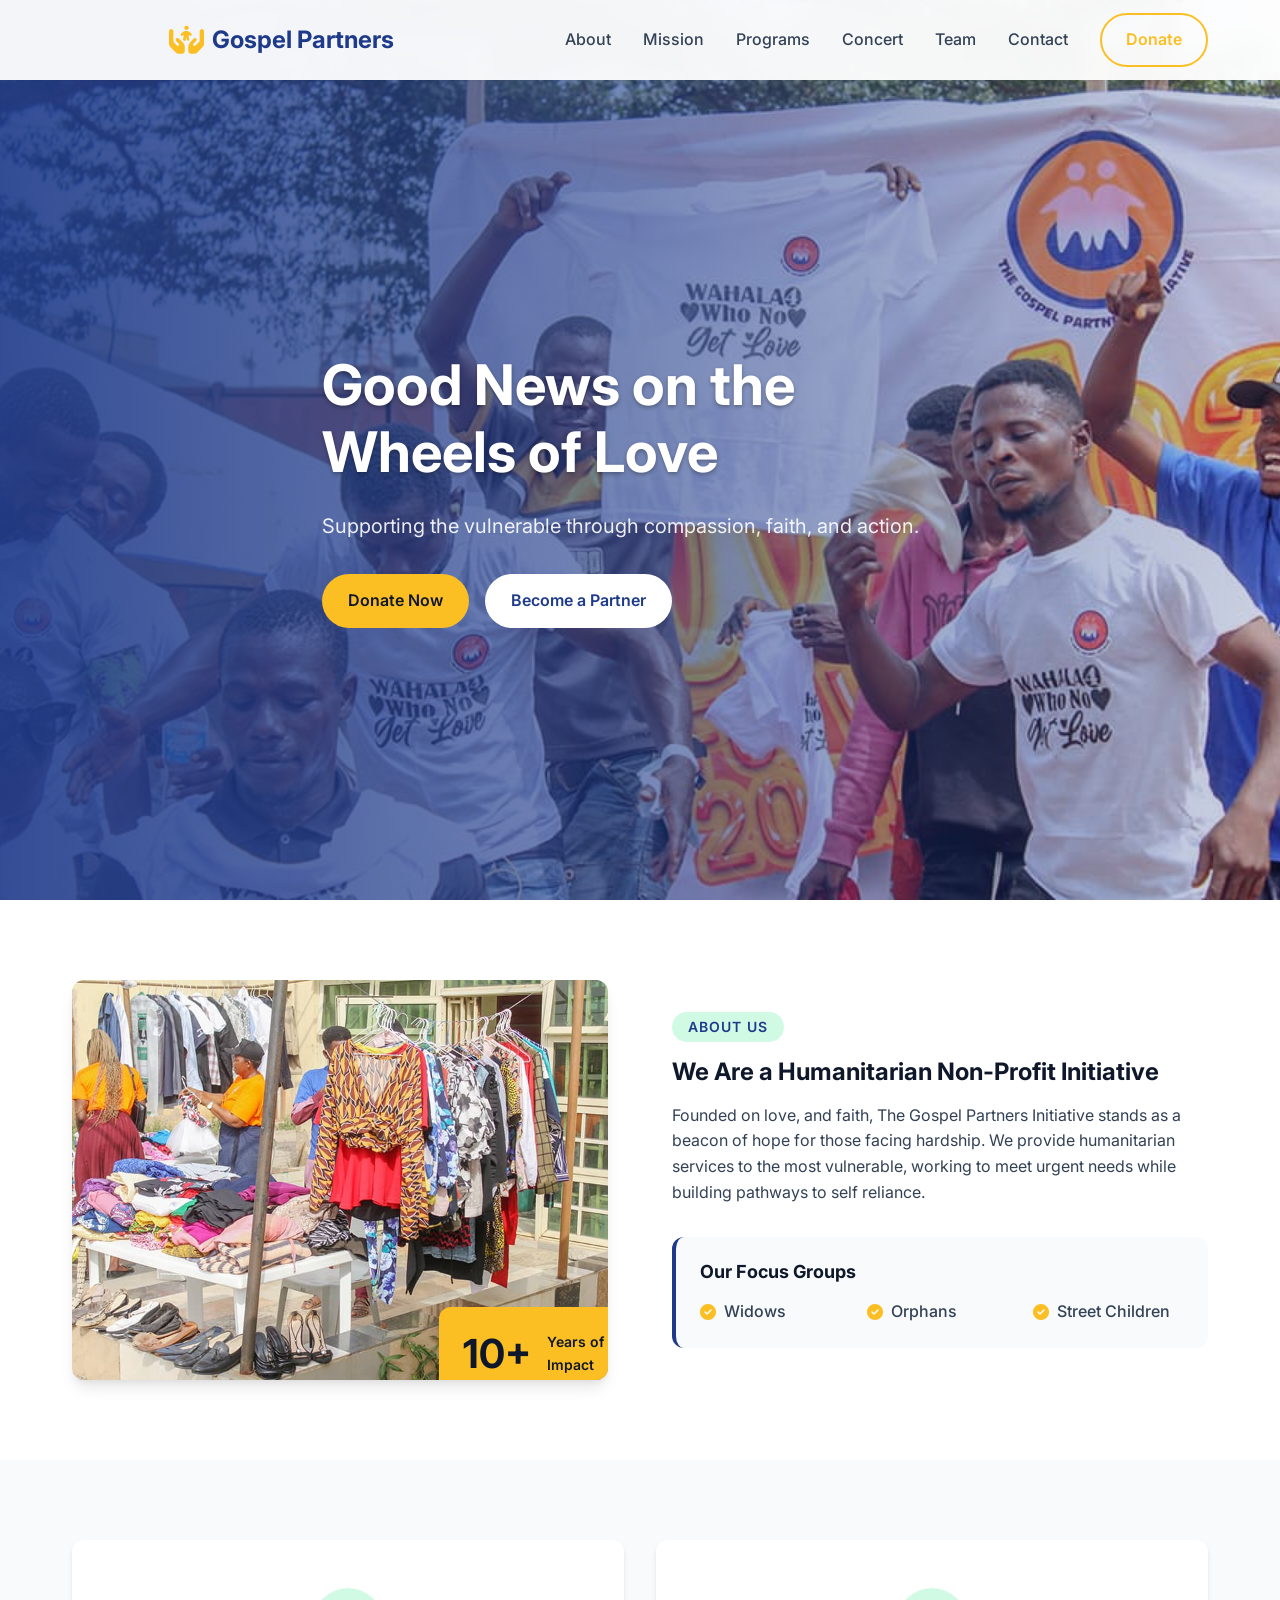
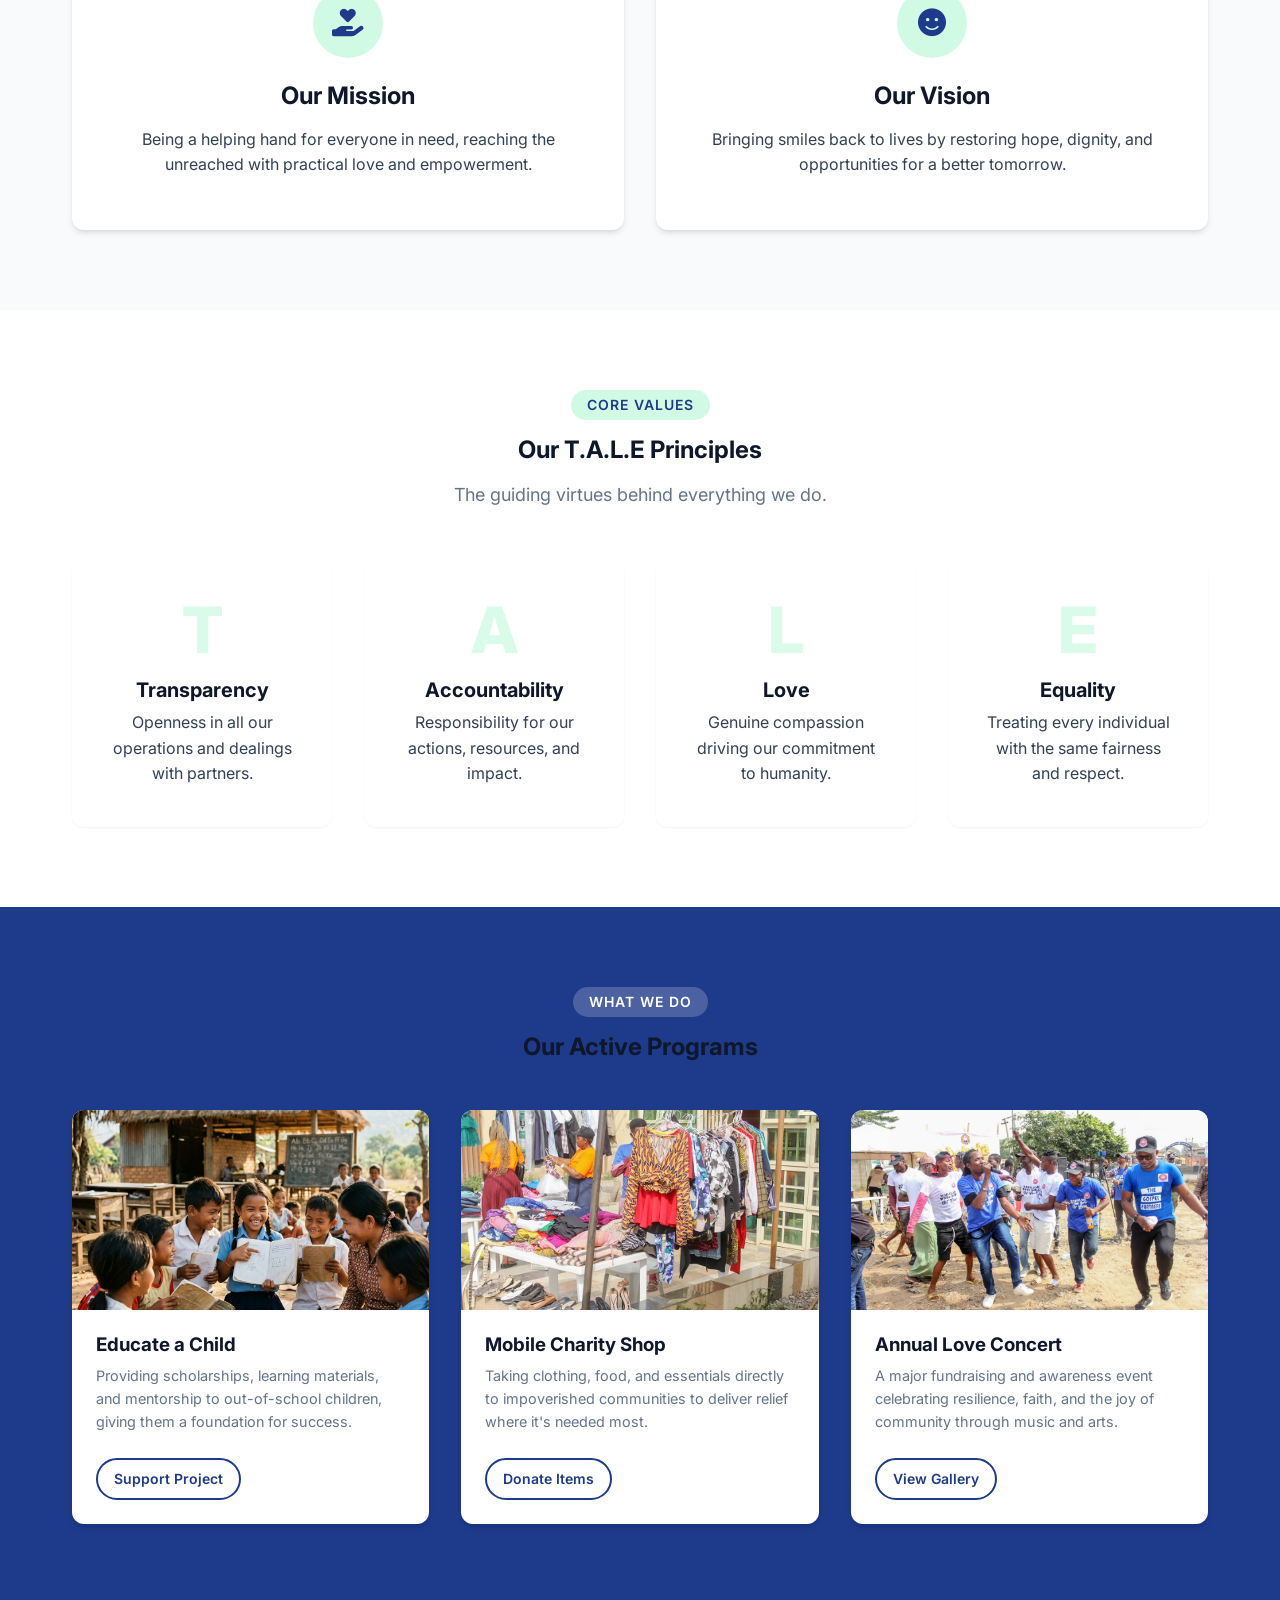
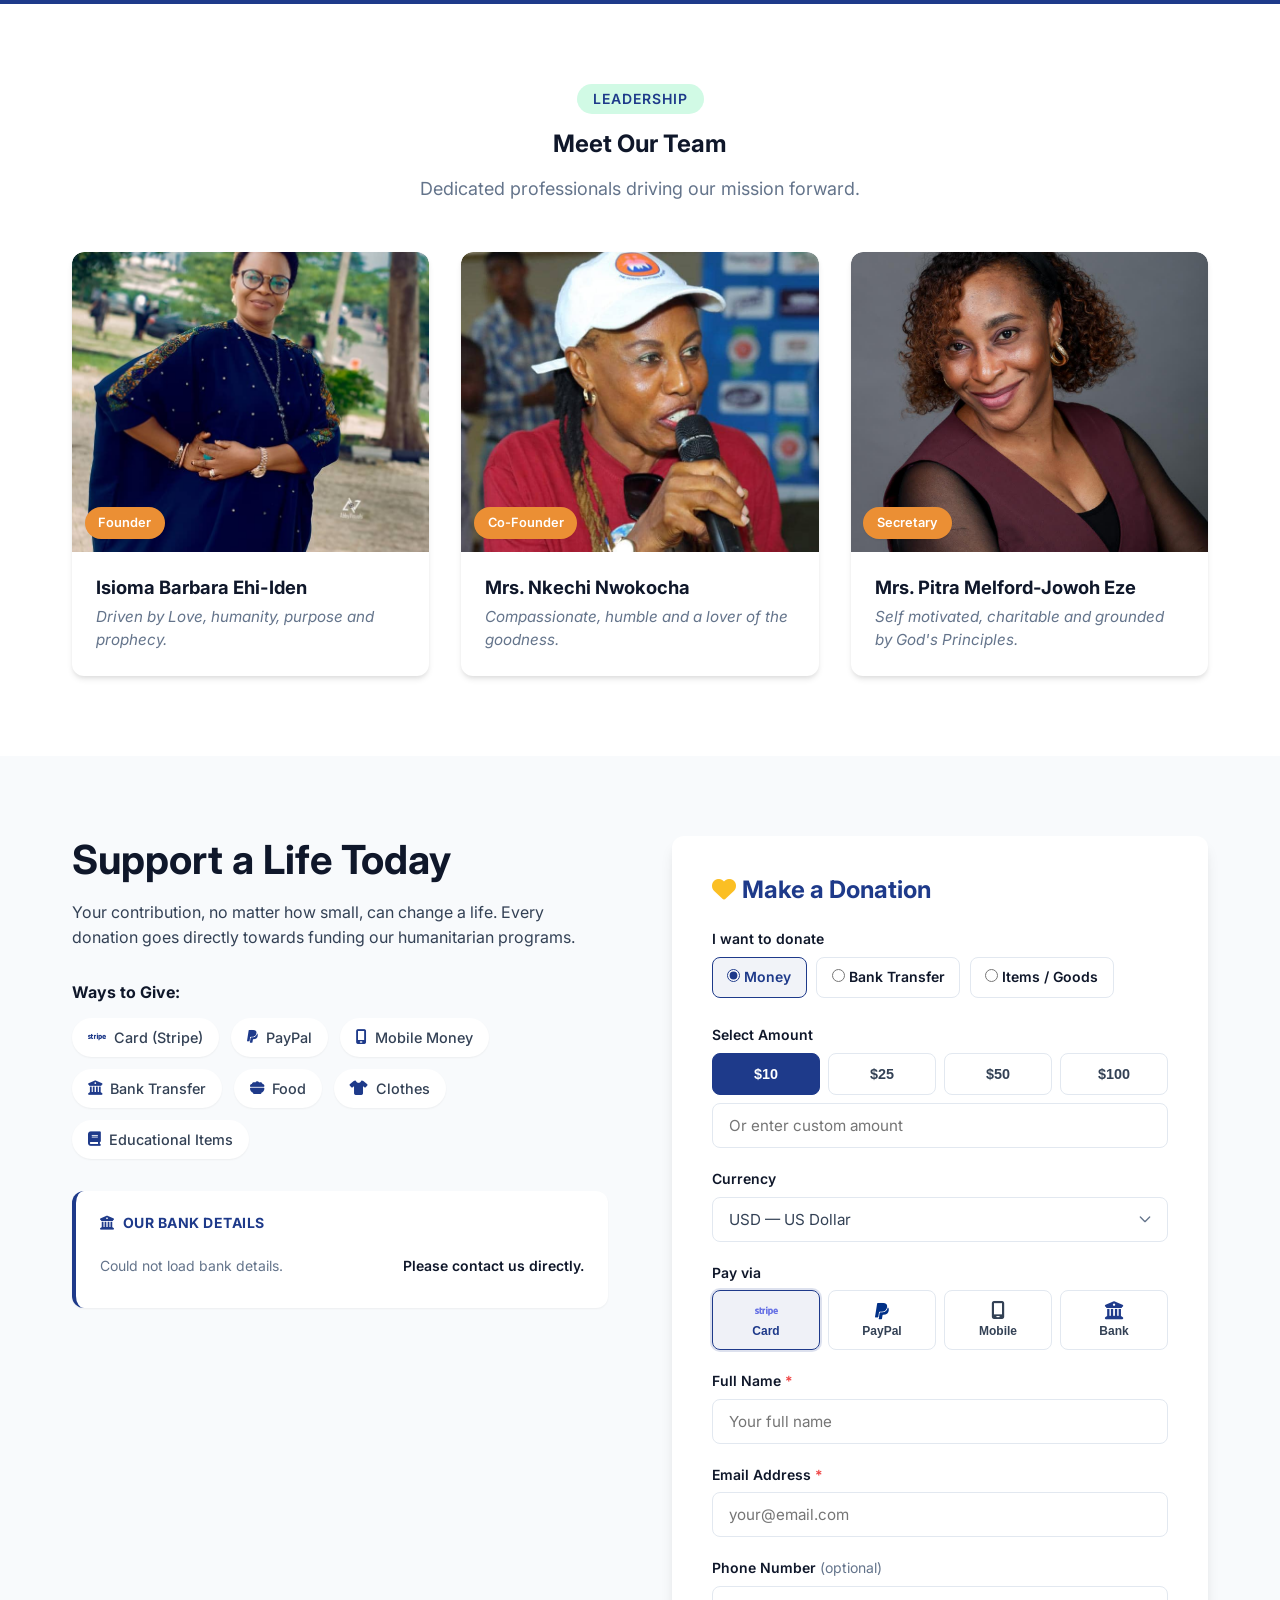
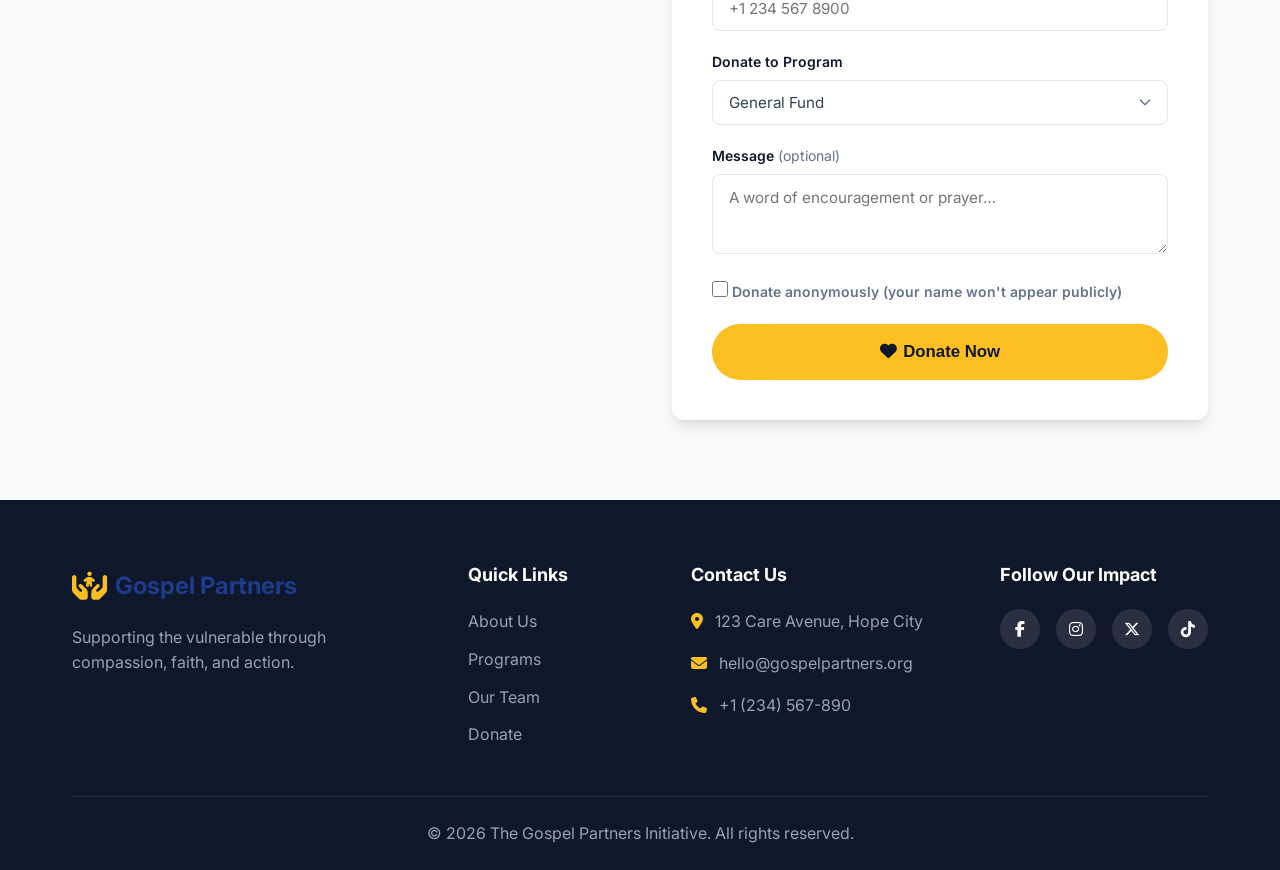
<file: client/index.html>
<!DOCTYPE html>
<html lang="en">

<head>
  <meta charset="UTF-8">
  <meta name="viewport" content="width=device-width, initial-scale=1.0">
  <title>The Gospel Partners Initiative</title>
  <meta name="description" content="Supporting the vulnerable through compassion, faith, and action.">
  <link rel="preconnect" href="https://fonts.googleapis.com">
  <link rel="preconnect" href="https://fonts.gstatic.com" crossorigin>
  <link href="https://fonts.googleapis.com/css2?family=Inter:wght@300;400;500;600;700&display=swap" rel="stylesheet">
  <link rel="stylesheet" href="https://cdnjs.cloudflare.com/ajax/libs/font-awesome/6.4.0/css/all.min.css">
  <link rel="stylesheet" href="style.css">
</head>

<body>

  <!-- ══════════════════════════════════════════
       NAVIGATION
  ══════════════════════════════════════════ -->
  <header class="navbar" id="navbar">
    <div class="container nav-container">
      <div class="image_nav">
        <img src="assets/images/logo_redefined.jpeg" alt="The Gospel Partners Initiative">
      </div>
      <a href="#" class="logo">
        <span class="logo-icon"><i class="fa-solid fa-hands-holding-child"></i></span>
        <span class="logo-text">Gospel Partners</span>
      </a>
      <nav class="nav-links" id="navLinks">
        <a href="#about">About</a>
        <a href="#mission">Mission</a>
        <a href="#programs">Programs</a>
        <a href="concert.html">Concert</a>
        <a href="#team">Team</a>
        <a href="#contact">Contact</a>
        <a href="#donate" class="btn btn-outline">Donate</a>
      </nav>
      <button class="menu-toggle" id="menuToggle" aria-label="Toggle menu">
        <i class="fa-solid fa-bars"></i>
      </button>
    </div>
  </header>

  <main>

    <!-- ══════════════════════════════════════════
         1. HERO
    ══════════════════════════════════════════ -->
    <section id="hero" class="hero">
      <div class="hero-bg">
        <img src="assets/images/background.jpeg" alt="Volunteers handing out supplies">
        <div class="hero-overlay"></div>
      </div>
      <div class="container hero-content animate-on-scroll">
        <h1>Good News on the <br>Wheels of Love</h1>
        <p>Supporting the vulnerable through compassion, faith, and action.</p>
        <div class="hero-buttons">
          <a href="#donate" class="btn btn-primary">Donate Now</a>
          <a href="#contact" class="btn btn-secondary">Become a Partner</a>
        </div>
      </div>
    </section>

    <!-- ══════════════════════════════════════════
         2. ABOUT
    ══════════════════════════════════════════ -->
    <section id="about" class="about section-padding">
      <div class="container about-container">
        <div class="about-image animate-on-scroll slide-right">
          <img src="assets/images/humanitarian_nonprofit.jpeg" alt="Volunteers packing food boxes">
          <div class="experience-badge">
            <span class="number">10+</span>
            <span class="text">Years of<br>Impact</span>
          </div>
        </div>
        <div class="about-text animate-on-scroll slide-left">
          <div class="section-tag">About Us</div>
          <h2>We Are a Humanitarian Non-Profit Initiative</h2>
          <p>Founded on love, and faith, The Gospel Partners Initiative stands as a beacon of hope for those facing
            hardship.
            We provide humanitarian services to the most vulnerable,
            working to meet urgent needs while building pathways to self reliance.</p>
          <div class="focus-groups">
            <h3>Our Focus Groups</h3>
            <ul>
              <li><i class="fa-solid fa-check-circle"></i> Widows</li>
              <li><i class="fa-solid fa-check-circle"></i> Orphans</li>
              <li><i class="fa-solid fa-check-circle"></i> Street Children</li>
            </ul>
          </div>
        </div>
      </div>
    </section>

    <!-- ══════════════════════════════════════════
         3. MISSION & VISION
    ══════════════════════════════════════════ -->
    <section id="mission" class="mission section-padding bg-light">
      <div class="container mission-container">
        <div class="mission-card animate-on-scroll slide-up">
          <div class="card-icon"><i class="fa-solid fa-hand-holding-heart"></i></div>
          <h2>Our Mission</h2>
          <p>Being a helping hand for everyone in need, reaching the unreached with practical love and empowerment.</p>
        </div>
        <div class="mission-card animate-on-scroll slide-up" style="transition-delay:0.2s;">
          <div class="card-icon"><i class="fa-solid fa-face-smile"></i></div>
          <h2>Our Vision</h2>
          <p>Bringing smiles back to lives by restoring hope, dignity, and opportunities for a better tomorrow.</p>
        </div>
      </div>
    </section>

    <!-- ══════════════════════════════════════════
         4. CORE VALUES (T.A.L.E.)
    ══════════════════════════════════════════ -->
    <section id="values" class="values section-padding text-center">
      <div class="container">
        <div class="section-tag">Core Values</div>
        <h2 class="animate-on-scroll">Our T.A.L.E Principles</h2>
        <p class="section-subtitle animate-on-scroll">The guiding virtues behind everything we do.</p>
        <div class="values-grid">
          <div class="value-item animate-on-scroll">
            <div class="value-letter">T</div>
            <h3>Transparency</h3>
            <p>Openness in all our operations and dealings with partners.</p>
          </div>
          <div class="value-item animate-on-scroll" style="transition-delay:0.1s;">
            <div class="value-letter">A</div>
            <h3>Accountability</h3>
            <p>Responsibility for our actions, resources, and impact.</p>
          </div>
          <div class="value-item animate-on-scroll" style="transition-delay:0.2s;">
            <div class="value-letter">L</div>
            <h3>Love</h3>
            <p>Genuine compassion driving our commitment to humanity.</p>
          </div>
          <div class="value-item animate-on-scroll" style="transition-delay:0.3s;">
            <div class="value-letter">E</div>
            <h3>Equality</h3>
            <p>Treating every individual with the same fairness and respect.</p>
          </div>
        </div>
      </div>
    </section>

    <!-- ══════════════════════════════════════════
         5. PROGRAMS
    ══════════════════════════════════════════ -->
    <section id="programs" class="programs section-padding bg-deepblue text-white">
      <div class="container">
        <div class="section-header text-center animate-on-scroll">
          <div class="section-tag light">What We Do</div>
          <h2>Our Active Programs</h2>
        </div>
        <div class="programs-grid">
          <div class="program-card animate-on-scroll">
            <div class="program-image">
              <img src="assets/images/project_children_1777424886979.png" alt="Educate a Child">
            </div>
            <div class="program-content">
              <h3>Educate a Child</h3>
              <p>Providing scholarships, learning materials, and mentorship to out-of-school children, giving them a
                foundation for success.</p>
              <a href="#donate" class="btn btn-outline-light btn-sm">Support Project</a>
            </div>
          </div>
          <div class="program-card animate-on-scroll" style="transition-delay:0.2s;">
            <div class="program-image">
              <img src="assets/images/humanitarian_nonprofit.jpeg" alt="Mobile Charity Shop">
            </div>
            <div class="program-content">
              <h3>Mobile Charity Shop</h3>
              <p>Taking clothing, food, and essentials directly to impoverished communities to deliver relief where it's
                needed most.</p>
              <a href="#donate" class="btn btn-outline-light btn-sm">Donate Items</a>
            </div>
          </div>
          <div class="program-card animate-on-scroll" style="transition-delay:0.4s;">
            <div class="program-image">
              <img src="assets/images/Concert.jpeg" alt="Annual Love Concert">
            </div>
            <div class="program-content">
              <h3>Annual Love Concert</h3>
              <p>A major fundraising and awareness event celebrating resilience, faith, and the joy of community through
                music and arts.</p>
              <a href="concert.html" class="btn btn-outline-light btn-sm">View Gallery</a>
            </div>
          </div>
        </div>
      </div>
    </section>

    <!-- ══════════════════════════════════════════
         6. TEAM
    ══════════════════════════════════════════ -->
    <section id="team" class="team section-padding text-center">
      <div class="container">
        <div class="section-tag">Leadership</div>
        <h2 class="animate-on-scroll">Meet Our Team</h2>
        <p class="section-subtitle animate-on-scroll">Dedicated professionals driving our mission forward.</p>
        <div class="team-grid">
          <div class="team-member animate-on-scroll">
            <div class="member-image-wrapper">
              <img src="assets/images/Barbara_Esther.jpeg" alt="Isioma Barbara Ehi-Iden" class="member-image">
              <span class="role-badge">Founder</span>
            </div>
            <div class="member-info">
              <h3>Isioma Barbara Ehi-Iden</h3>
              <p class="member-quote">Driven by Love, humanity, purpose and prophecy.</p>
            </div>
          </div>
          <div class="team-member animate-on-scroll" style="transition-delay:0.2s;">
            <div class="member-image-wrapper">
              <img src="assets/images/Nkechi.jpeg" alt="Mrs. Nkechi Nwokocha" class="member-image">
              <span class="role-badge">Co-Founder</span>
            </div>
            <div class="member-info">
              <h3>Mrs. Nkechi Nwokocha</h3>
              <p class="member-quote">Compassionate, humble and a lover of the goodness.</p>
            </div>
          </div>
          <div class="team-member animate-on-scroll" style="transition-delay:0.4s;">
            <div class="member-image-wrapper">
              <img src="assets/images/Pitre_Melford.jpeg" alt="Mrs. Pitra Melford-Jowoh Eze" class="member-image">
              <span class="role-badge">Secretary</span>
            </div>
            <div class="member-info">
              <h3>Mrs. Pitra Melford-Jowoh Eze</h3>
              <p class="member-quote">Self motivated, charitable and grounded by God's Principles.</p>
            </div>
          </div>
        </div>
      </div>
    </section>

    <!-- ══════════════════════════════════════════
         7. DONATE
    ══════════════════════════════════════════ -->
    <section id="donate" class="donate section-padding bg-light">
      <div class="container donate-container">

        <!-- Left: info + bank details -->
        <div class="donate-text animate-on-scroll slide-right">
          <h2>Support a Life Today</h2>
          <p>Your contribution, no matter how small, can change a life. Every donation goes directly towards funding our
            humanitarian programs.</p>

          <div class="donation-types">
            <h4>Ways to Give:</h4>
            <div class="type-tags">
              <span class="type-tag"><i class="fa-brands fa-stripe"></i> Card (Stripe)</span>
              <span class="type-tag"><i class="fa-brands fa-paypal"></i> PayPal</span>
              <span class="type-tag"><i class="fa-solid fa-mobile-screen"></i> Mobile Money</span>
              <span class="type-tag"><i class="fa-solid fa-building-columns"></i> Bank Transfer</span>
              <span class="type-tag"><i class="fa-solid fa-bowl-food"></i> Food</span>
              <span class="type-tag"><i class="fa-solid fa-shirt"></i> Clothes</span>
              <span class="type-tag"><i class="fa-solid fa-book"></i> Educational Items</span>
            </div>
          </div>

          <!-- Bank details loaded from API -->
          <div class="bank-info-box">
            <h4><i class="fa-solid fa-building-columns"></i> Our Bank Details</h4>
            <div id="bankDetailsPanel">
              <div class="bank-detail-row">
                <span>Loading bank details…</span>
              </div>
            </div>
          </div>
        </div>

        <!-- Right: donation form -->
        <div class="donate-form-container animate-on-scroll slide-left">
          <h3><i class="fa-solid fa-heart" style="color:var(--color-accent);margin-right:0.4rem;"></i>Make a Donation
          </h3>

          <form id="donateForm" novalidate>

            <!-- Donation type -->
            <div class="form-group">
              <label>I want to donate</label>
              <div class="radio-group">
                <label class="radio-label">
                  <input type="radio" name="donationType" value="money" checked> Money
                </label>
                <label class="radio-label">
                  <input type="radio" name="donationType" value="bank_transfer"> Bank Transfer
                </label>
                <label class="radio-label">
                  <input type="radio" name="donationType" value="items"> Items / Goods
                </label>
              </div>
            </div>

            <!-- Money + gateway fields -->
            <div id="moneyFields">
              <div class="form-group">
                <label>Select Amount</label>
                <div class="amount-options">
                  <button type="button" class="amount-btn active" data-amount="10">$10</button>
                  <button type="button" class="amount-btn" data-amount="25">$25</button>
                  <button type="button" class="amount-btn" data-amount="50">$50</button>
                  <button type="button" class="amount-btn" data-amount="100">$100</button>
                </div>
                <input type="number" id="customAmount" class="form-control mt-2" placeholder="Or enter custom amount"
                  min="1" step="0.01">
              </div>

              <div class="form-group">
                <label for="currency">Currency</label>
                <select id="currency" class="form-control">
                  <option value="USD">USD — US Dollar</option>
                  <option value="CAD">CAD — Canadian Dollar</option>
                  <option value="GBP">GBP — British Pound</option>
                  <option value="EUR">EUR — Euro</option>
                  <option value="NGN">NGN — Nigerian Naira</option>
                  <option value="GHS">GHS — Ghanaian Cedi</option>
                  <option value="KES">KES — Kenyan Shilling</option>
                  <option value="MUR">MUR — Mauritian Ruppies</option>
                  <option value="ZAR">ZAR — South African Rand</option>
                  <option value="KWD">KWD — Kuwaiti Dinar</option>
                  <option value="AED">AED — UAE Dirham</option>
                </select>
              </div>

              <div class="form-group" id="gatewaySection">
                <label>Pay via</label>
                <div class="gateway-tabs">
                  <button type="button" class="gateway-btn active" data-gateway="stripe">
                    <i class="fa-brands fa-stripe"></i> Card
                  </button>
                  <button type="button" class="gateway-btn" data-gateway="paypal">
                    <i class="fa-brands fa-paypal"></i> PayPal
                  </button>
                  <button type="button" class="gateway-btn" data-gateway="flutterwave">
                    <i class="fa-solid fa-mobile-screen"></i> Mobile
                  </button>
                  <button type="button" class="gateway-btn" data-gateway="bank_transfer">
                    <i class="fa-solid fa-building-columns"></i> Bank
                  </button>
                </div>
              </div>
            </div>

            <!-- Items donation fields -->
            <div id="itemsFields">
              <div class="form-group">
                <label for="itemsDescription">Describe items to donate <span style="color:#ef4444;">*</span></label>
                <textarea id="itemsDescription" class="form-control" rows="3"
                  placeholder="e.g. 5 bags of rice, children's clothing sizes 3–8, school bags, Bibles…"></textarea>
              </div>
              <div class="form-group">
                <label for="itemsPickupAddress">Your pickup address <span
                    style="color:var(--color-text-light);font-weight:400;">(optional)</span></label>
                <input type="text" id="itemsPickupAddress" class="form-control"
                  placeholder="We can arrange collection from your location">
              </div>
            </div>

            <!-- Donor details (always visible) -->
            <div class="form-group">
              <label for="donorName">Full Name <span style="color:#ef4444;">*</span></label>
              <input type="text" id="donorName" class="form-control" placeholder="Your full name" required>
            </div>

            <div class="form-group">
              <label for="donorEmail">Email Address <span style="color:#ef4444;">*</span></label>
              <input type="email" id="donorEmail" class="form-control" placeholder="your@email.com" required>
            </div>

            <div class="form-group">
              <label for="donorPhone">Phone Number <span
                  style="color:var(--color-text-light);font-weight:400;">(optional)</span></label>
              <input type="tel" id="donorPhone" class="form-control" placeholder="+1 234 567 8900">
            </div>

            <div class="form-group">
              <label for="program">Donate to Program</label>
              <select id="program" class="form-control">
                <option value="general">General Fund</option>
                <option value="educate-a-child">Educate a Child</option>
                <option value="mobile-charity-shop">Mobile Charity Shop</option>
                <option value="love-concert">Annual Love Concert</option>
              </select>
            </div>

            <div class="form-group">
              <label for="message">Message <span
                  style="color:var(--color-text-light);font-weight:400;">(optional)</span></label>
              <textarea id="message" class="form-control" rows="2"
                placeholder="A word of encouragement or prayer…"></textarea>
            </div>

            <div class="form-group">
              <label class="anon-row">
                <input type="checkbox" id="isAnonymous">
                <span>Donate anonymously (your name won't appear publicly)</span>
              </label>
            </div>

            <button type="submit" id="submitDonationBtn" class="btn btn-primary w-100"
              style="font-size:1.05rem;padding:1rem;">
              <i class="fa-solid fa-heart"></i> Donate Now
            </button>

          </form>
        </div>

      </div>
    </section>

  </main>

  <!-- ══════════════════════════════════════════
       8. FOOTER / CONTACT
  ══════════════════════════════════════════ -->
  <footer id="contact" class="footer">
    <div class="container">
      <div class="footer-grid">

        <div class="footer-brand">
          <a href="#" class="logo text-white">
            <span class="logo-icon"><i class="fa-solid fa-hands-holding-child"></i></span>
            <span class="logo-text">Gospel Partners</span>
          </a>
          <p class="mt-3">Supporting the vulnerable through compassion, faith, and action.</p>
        </div>

        <div class="footer-links">
          <h3>Quick Links</h3>
          <ul>
            <li><a href="#about">About Us</a></li>
            <li><a href="#programs">Programs</a></li>
            <li><a href="#team">Our Team</a></li>
            <li><a href="#donate">Donate</a></li>
          </ul>
        </div>

        <div class="footer-contact">
          <h3>Contact Us</h3>
          <ul>
            <li><i class="fa-solid fa-location-dot"></i> 123 Care Avenue, Hope City</li>
            <li>
              <i class="fa-solid fa-envelope"></i>
              <a href="mailto:hello@gospelpartners.org">hello@gospelpartners.org</a>
            </li>
            <li>
              <i class="fa-solid fa-phone"></i>
              <a href="tel:+1234567890">+1 (234) 567-890</a>
            </li>
          </ul>
        </div>

        <div class="footer-social">
          <h3>Follow Our Impact</h3>
          <div class="social-icons">
            <a href="#" aria-label="Facebook"><i class="fa-brands fa-facebook-f"></i></a>
            <a href="#" aria-label="Instagram"><i class="fa-brands fa-instagram"></i></a>
            <a href="#" aria-label="Twitter / X"><i class="fa-brands fa-x-twitter"></i></a>
            <a href="#" aria-label="TikTok"><i class="fa-brands fa-tiktok"></i></a>
          </div>
        </div>

      </div>
      <div class="footer-bottom">
        <p>&copy; <span id="year"></span> The Gospel Partners Initiative. All rights reserved.</p>
      </div>
    </div>
  </footer>

  <script src="script.js"></script>
</body>

</html>
</file>
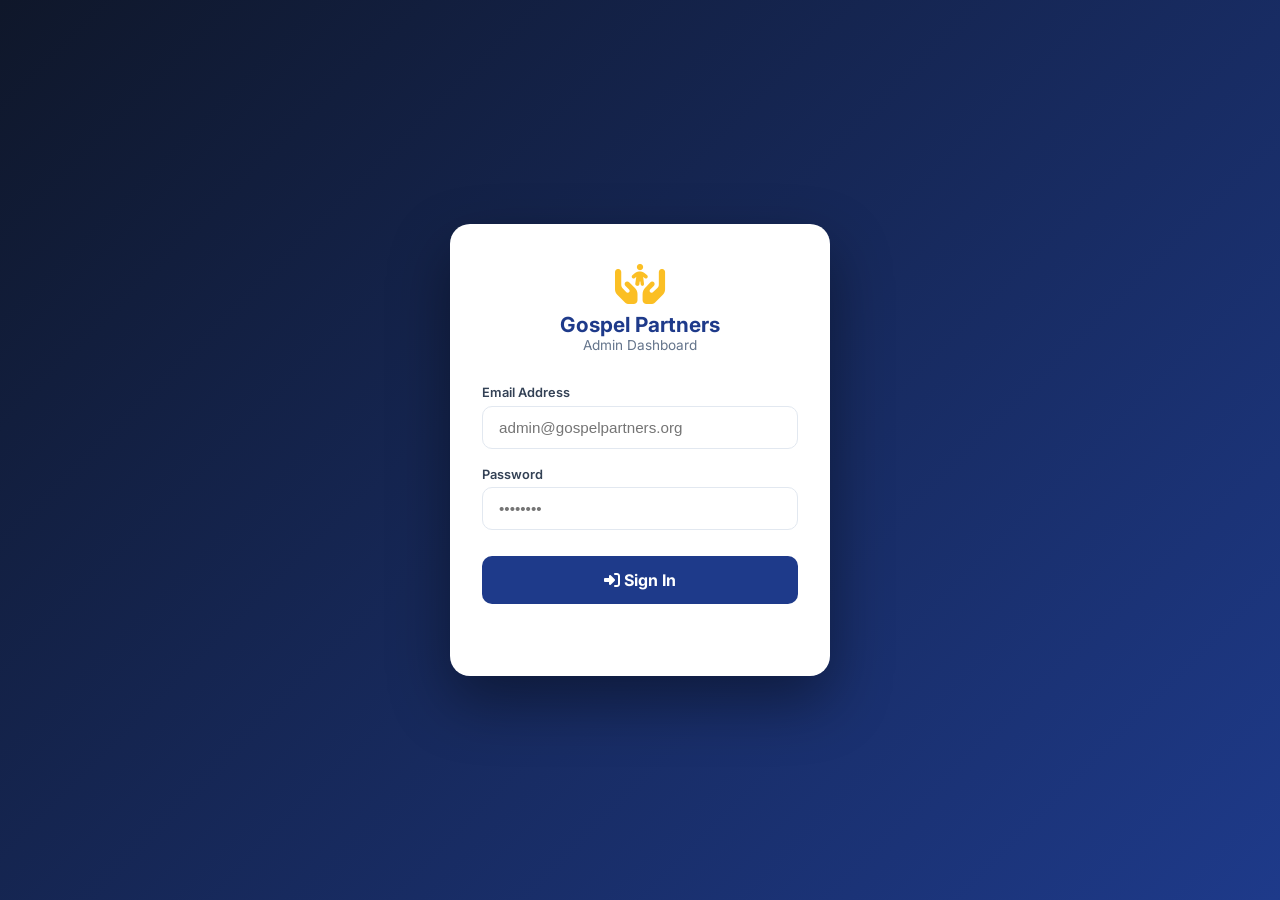
<file: client/admin.html>
<!DOCTYPE html>
<html lang="en">

<head>
  <meta charset="UTF-8">
  <meta name="viewport" content="width=device-width, initial-scale=1.0">
  <title>Admin Dashboard — Gospel Partners Initiative</title>
  <link rel="preconnect" href="https://fonts.googleapis.com">
  <link href="https://fonts.googleapis.com/css2?family=Inter:wght@300;400;500;600;700&display=swap" rel="stylesheet">
  <link rel="stylesheet" href="https://cdnjs.cloudflare.com/ajax/libs/font-awesome/6.4.0/css/all.min.css">
  <style>
    /* ── Variables ── */
    :root {
      --primary: #1e3a8a;
      --primary-lt: #2563eb;
      --accent: #fbbf24;
      --success: #10b981;
      --warning: #f59e0b;
      --danger: #ef4444;
      --purple: #8b5cf6;
      --text: #334155;
      --text-lt: #64748b;
      --bg: #f1f5f9;
      --white: #ffffff;
      --border: #e2e8f0;
      --sidebar-w: 260px;
      --header-h: 64px;
      --radius: 12px;
      --shadow: 0 1px 3px rgba(0, 0, 0, 0.08);
      --shadow-md: 0 4px 12px rgba(0, 0, 0, 0.1);
    }

    /* ── Reset ── */
    *,
    *::before,
    *::after {
      margin: 0;
      padding: 0;
      box-sizing: border-box;
    }

    body {
      font-family: 'Inter', sans-serif;
      background: var(--bg);
      color: var(--text);
      display: flex;
      min-height: 100vh;
      font-size: 0.9rem;
    }

    a {
      text-decoration: none;
      color: inherit;
    }

    button {
      cursor: pointer;
      font-family: inherit;
    }

    /* ════════════════════════════════════════
       LOGIN SCREEN
    ════════════════════════════════════════ */
    #loginScreen {
      position: fixed;
      inset: 0;
      background: linear-gradient(135deg, #0f172a 0%, #1e3a8a 100%);
      display: flex;
      align-items: center;
      justify-content: center;
      z-index: 9999;
      padding: 1rem;
    }

    .login-card {
      background: var(--white);
      border-radius: 20px;
      padding: 2.5rem 2rem;
      width: 100%;
      max-width: 380px;
      box-shadow: 0 25px 60px rgba(0, 0, 0, 0.4);
    }

    .login-logo {
      text-align: center;
      margin-bottom: 2rem;
    }

    .login-logo i {
      font-size: 2.5rem;
      color: var(--accent);
    }

    .login-logo h2 {
      font-size: 1.3rem;
      color: var(--primary);
      margin: 0.5rem 0 0;
    }

    .login-logo p {
      color: var(--text-lt);
      font-size: 0.85rem;
    }

    .login-field {
      margin-bottom: 1.1rem;
    }

    .login-field label {
      display: block;
      font-weight: 600;
      font-size: 0.8rem;
      color: var(--text);
      margin-bottom: 0.35rem;
    }

    .login-input {
      width: 100%;
      padding: 0.75rem 1rem;
      border: 1.5px solid var(--border);
      border-radius: 10px;
      font-size: 0.95rem;
      transition: all 0.2s;
      outline: none;
    }

    .login-input:focus {
      border-color: var(--primary);
      box-shadow: 0 0 0 3px rgba(30, 58, 138, 0.1);
    }

    .login-btn {
      width: 100%;
      padding: 0.9rem;
      background: var(--primary);
      color: #fff;
      border: none;
      border-radius: 10px;
      font-size: 1rem;
      font-weight: 700;
      transition: all 0.2s;
      margin-top: 0.5rem;
    }

    .login-btn:hover {
      background: var(--primary-lt);
    }

    .login-btn:disabled {
      opacity: 0.7;
      cursor: not-allowed;
    }

    .login-error {
      color: var(--danger);
      font-size: 0.82rem;
      text-align: center;
      margin-top: 0.75rem;
      min-height: 1.2rem;
    }

    /* ════════════════════════════════════════
       SIDEBAR
    ════════════════════════════════════════ */
    .sidebar {
      width: var(--sidebar-w);
      background: var(--primary);
      color: #fff;
      display: flex;
      flex-direction: column;
      position: fixed;
      top: 0;
      left: 0;
      height: 100vh;
      overflow-y: auto;
      z-index: 100;
      transition: transform 0.3s;
    }

    .sidebar-logo {
      padding: 1.5rem;
      border-bottom: 1px solid rgba(255, 255, 255, 0.1);
      display: flex;
      align-items: center;
      gap: 0.75rem;
    }

    .sidebar-logo i {
      color: var(--accent);
      font-size: 1.5rem;
    }

    .sidebar-logo span {
      font-weight: 700;
      font-size: 0.9rem;
      line-height: 1.3;
    }

    .sidebar-nav {
      flex: 1;
      padding: 1rem 0;
    }

    .nav-item {
      display: flex;
      align-items: center;
      gap: 0.75rem;
      padding: 0.8rem 1.5rem;
      color: rgba(255, 255, 255, 0.65);
      transition: all 0.2s;
      border-left: 3px solid transparent;
      font-size: 0.875rem;
      font-weight: 500;
    }

    .nav-item:hover,
    .nav-item.active {
      background: rgba(255, 255, 255, 0.1);
      color: #fff;
      border-left-color: var(--accent);
    }

    .nav-item i {
      width: 18px;
      text-align: center;
      font-size: 0.9rem;
    }

    .nav-badge {
      margin-left: auto;
      background: var(--danger);
      color: #fff;
      border-radius: 20px;
      padding: 1px 8px;
      font-size: 0.7rem;
      font-weight: 700;
    }

    .sidebar-footer {
      padding: 1.25rem;
      border-top: 1px solid rgba(255, 255, 255, 0.1);
    }

    .admin-chip {
      display: flex;
      align-items: center;
      gap: 0.75rem;
      margin-bottom: 0.85rem;
    }

    .admin-avatar {
      width: 36px;
      height: 36px;
      background: var(--accent);
      border-radius: 50%;
      display: flex;
      align-items: center;
      justify-content: center;
      font-weight: 700;
      color: var(--primary);
      font-size: 0.85rem;
      flex-shrink: 0;
    }

    .admin-name {
      font-weight: 600;
      font-size: 0.82rem;
    }

    .admin-role {
      font-size: 0.72rem;
      color: rgba(255, 255, 255, 0.55);
    }

    .logout-btn {
      width: 100%;
      padding: 0.6rem;
      background: rgba(255, 255, 255, 0.08);
      color: rgba(255, 255, 255, 0.65);
      border: none;
      border-radius: 8px;
      font-size: 0.82rem;
      transition: all 0.2s;
    }

    .logout-btn:hover {
      background: rgba(255, 255, 255, 0.15);
      color: #fff;
    }

    /* ════════════════════════════════════════
       MAIN LAYOUT
    ════════════════════════════════════════ */
    .main {
      margin-left: var(--sidebar-w);
      flex: 1;
      display: flex;
      flex-direction: column;
      min-width: 0;
    }

    .topbar {
      height: var(--header-h);
      background: var(--white);
      padding: 0 1.75rem;
      display: flex;
      align-items: center;
      justify-content: space-between;
      border-bottom: 1px solid var(--border);
      position: sticky;
      top: 0;
      z-index: 50;
    }

    .topbar-title {
      font-size: 1.1rem;
      font-weight: 700;
      color: var(--primary);
    }

    .topbar-actions {
      display: flex;
      gap: 0.75rem;
      align-items: center;
    }

    .topbar-btn {
      padding: 0.45rem 0.9rem;
      background: var(--bg);
      border: 1px solid var(--border);
      border-radius: 8px;
      font-size: 0.8rem;
      color: var(--text);
      display: flex;
      align-items: center;
      gap: 0.4rem;
      transition: all 0.2s;
    }

    .topbar-btn:hover {
      background: var(--primary);
      color: #fff;
      border-color: var(--primary);
    }

    .content {
      padding: 1.75rem;
      flex: 1;
    }

    /* ════════════════════════════════════════
       PAGES
    ════════════════════════════════════════ */
    .page {
      display: none;
    }

    .page.active {
      display: block;
    }

    /* ════════════════════════════════════════
       STAT CARDS
    ════════════════════════════════════════ */
    .stats-grid {
      display: grid;
      grid-template-columns: repeat(4, 1fr);
      gap: 1.25rem;
      margin-bottom: 1.5rem;
    }

    .stat-card {
      background: var(--white);
      border-radius: var(--radius);
      padding: 1.25rem 1.5rem;
      box-shadow: var(--shadow);
      border-top: 4px solid var(--primary);
      transition: all 0.2s;
    }

    .stat-card:hover {
      transform: translateY(-2px);
      box-shadow: var(--shadow-md);
    }

    .stat-card:nth-child(2) {
      border-top-color: var(--success);
    }

    .stat-card:nth-child(3) {
      border-top-color: var(--warning);
    }

    .stat-card:nth-child(4) {
      border-top-color: var(--purple);
    }

    .stat-label {
      font-size: 0.72rem;
      color: var(--text-lt);
      font-weight: 600;
      text-transform: uppercase;
      letter-spacing: 0.5px;
    }

    .stat-value {
      font-size: 1.8rem;
      font-weight: 800;
      color: var(--primary);
      line-height: 1.1;
      margin: 0.35rem 0 0.2rem;
    }

    .stat-card:nth-child(2) .stat-value {
      color: var(--success);
    }

    .stat-card:nth-child(3) .stat-value {
      color: var(--warning);
    }

    .stat-card:nth-child(4) .stat-value {
      color: var(--purple);
    }

    .stat-sub {
      font-size: 0.75rem;
      color: var(--text-lt);
    }

    /* ════════════════════════════════════════
       GRID PANELS
    ════════════════════════════════════════ */
    .panel-grid {
      display: grid;
      grid-template-columns: 1fr 1fr;
      gap: 1.25rem;
      margin-bottom: 1.5rem;
    }

    /* ════════════════════════════════════════
       CARD PANEL
    ════════════════════════════════════════ */
    .card {
      background: var(--white);
      border-radius: var(--radius);
      box-shadow: var(--shadow);
      overflow: hidden;
    }

    .card-header {
      display: flex;
      justify-content: space-between;
      align-items: center;
      padding: 1rem 1.25rem;
      border-bottom: 1px solid var(--border);
    }

    .card-header h3 {
      font-size: 0.9rem;
      color: var(--primary);
      font-weight: 700;
    }

    .card-header span {
      font-size: 0.78rem;
      color: var(--text-lt);
    }

    .card-body {
      padding: 1.25rem;
    }

    /* Breakdown rows */
    .breakdown-row {
      display: flex;
      justify-content: space-between;
      align-items: center;
      padding: 0.7rem 0;
      border-bottom: 1px solid var(--border);
    }

    .breakdown-row:last-child {
      border-bottom: none;
    }

    .breakdown-label {
      font-weight: 500;
      font-size: 0.85rem;
      text-transform: capitalize;
    }

    .breakdown-right {
      text-align: right;
    }

    .breakdown-amount {
      font-weight: 700;
      color: var(--primary);
      font-size: 0.9rem;
    }

    .breakdown-count {
      font-size: 0.72rem;
      color: var(--text-lt);
    }

    /* ════════════════════════════════════════
       RECENT DONATIONS (dashboard)
    ════════════════════════════════════════ */
    .recent-item {
      display: flex;
      align-items: center;
      gap: 0.85rem;
      padding: 0.75rem 0;
      border-bottom: 1px solid var(--border);
    }

    .recent-item:last-child {
      border-bottom: none;
    }

    .recent-avatar {
      width: 34px;
      height: 34px;
      border-radius: 50%;
      background: var(--bg);
      display: flex;
      align-items: center;
      justify-content: center;
      font-weight: 700;
      font-size: 0.8rem;
      color: var(--primary);
      flex-shrink: 0;
    }

    .recent-name {
      font-weight: 600;
      font-size: 0.85rem;
    }

    .recent-meta {
      font-size: 0.75rem;
      color: var(--text-lt);
    }

    .recent-amount {
      margin-left: auto;
      font-weight: 700;
      color: var(--primary);
      font-size: 0.875rem;
    }

    /* ════════════════════════════════════════
       FILTERS BAR
    ════════════════════════════════════════ */
    .filters-bar {
      display: flex;
      gap: 0.75rem;
      flex-wrap: wrap;
      margin-bottom: 1.25rem;
      align-items: center;
    }

    .filter-input {
      padding: 0.55rem 0.9rem;
      border: 1.5px solid var(--border);
      border-radius: 8px;
      font-size: 0.82rem;
      color: var(--text);
      background: var(--white);
      transition: all 0.2s;
      outline: none;
    }

    .filter-input:focus {
      border-color: var(--primary);
    }

    .search-wrap {
      position: relative;
      flex: 1;
      min-width: 200px;
    }

    .search-wrap i {
      position: absolute;
      left: 0.85rem;
      top: 50%;
      transform: translateY(-50%);
      color: var(--text-lt);
      font-size: 0.8rem;
    }

    .search-wrap input {
      width: 100%;
      padding-left: 2.2rem;
    }

    .filter-btn {
      padding: 0.55rem 1rem;
      background: var(--primary);
      color: #fff;
      border: none;
      border-radius: 8px;
      font-size: 0.82rem;
      display: flex;
      align-items: center;
      gap: 0.4rem;
      transition: all 0.2s;
    }

    .filter-btn:hover {
      background: var(--primary-lt);
    }

    /* ════════════════════════════════════════
       TABLE
    ════════════════════════════════════════ */
    .table-wrap {
      overflow-x: auto;
    }

    table {
      width: 100%;
      border-collapse: collapse;
      font-size: 0.82rem;
    }

    th {
      text-align: left;
      padding: 0.7rem 1rem;
      background: var(--bg);
      color: var(--text-lt);
      font-weight: 600;
      font-size: 0.72rem;
      text-transform: uppercase;
      letter-spacing: 0.5px;
      white-space: nowrap;
    }

    td {
      padding: 0.8rem 1rem;
      border-bottom: 1px solid var(--border);
      vertical-align: middle;
    }

    tr:last-child td {
      border-bottom: none;
    }

    tr:hover td {
      background: #fafcff;
    }

    .td-name {
      font-weight: 600;
    }

    .td-email {
      font-size: 0.75rem;
      color: var(--text-lt);
    }

    .td-amount {
      font-weight: 700;
      color: var(--primary);
      white-space: nowrap;
    }

    .td-receipt {
      font-family: monospace;
      font-size: 0.75rem;
      color: var(--text-lt);
    }

    .td-date {
      font-size: 0.75rem;
      color: var(--text-lt);
      white-space: nowrap;
    }

    /* ════════════════════════════════════════
       STATUS BADGES
    ════════════════════════════════════════ */
    .badge {
      display: inline-flex;
      align-items: center;
      gap: 0.25rem;
      padding: 0.2rem 0.65rem;
      border-radius: 20px;
      font-size: 0.72rem;
      font-weight: 600;
    }

    .badge-completed {
      background: #d1fae5;
      color: #065f46;
    }

    .badge-pending {
      background: #fef3c7;
      color: #92400e;
    }

    .badge-failed {
      background: #fee2e2;
      color: #991b1b;
    }

    .badge-refunded {
      background: #e0e7ff;
      color: #3730a3;
    }

    /* Gateway pill */
    .gw-pill {
      font-size: 0.75rem;
      font-weight: 600;
      white-space: nowrap;
    }

    .gw-stripe {
      color: #6772e5;
    }

    .gw-paypal {
      color: #003087;
    }

    .gw-flutterwave {
      color: #e87d0d;
    }

    .gw-bank_transfer {
      color: var(--primary);
    }

    .gw-manual {
      color: var(--text-lt);
    }

    /* ════════════════════════════════════════
       ACTION BUTTONS
    ════════════════════════════════════════ */
    .act-btn {
      padding: 0.3rem 0.65rem;
      border-radius: 6px;
      border: none;
      font-size: 0.75rem;
      font-weight: 600;
      transition: all 0.2s;
      white-space: nowrap;
    }

    .act-confirm {
      background: #d1fae5;
      color: #065f46;
    }

    .act-confirm:hover {
      background: var(--success);
      color: #fff;
    }

    .act-reject {
      background: #fee2e2;
      color: #991b1b;
    }

    .act-reject:hover {
      background: var(--danger);
      color: #fff;
    }

    /* ════════════════════════════════════════
       PAGINATION
    ════════════════════════════════════════ */
    .pagination {
      display: flex;
      align-items: center;
      gap: 0.4rem;
      margin-top: 1.25rem;
      justify-content: center;
      flex-wrap: wrap;
    }

    .page-btn {
      padding: 0.35rem 0.75rem;
      border: 1.5px solid var(--border);
      border-radius: 7px;
      background: var(--white);
      font-size: 0.8rem;
      transition: all 0.2s;
    }

    .page-btn.active {
      background: var(--primary);
      color: #fff;
      border-color: var(--primary);
    }

    .page-btn:hover:not(.active) {
      border-color: var(--primary);
      color: var(--primary);
    }

    .page-btn:disabled {
      opacity: 0.4;
      cursor: not-allowed;
    }

    /* ════════════════════════════════════════
       EMPTY STATE
    ════════════════════════════════════════ */
    .empty-state {
      text-align: center;
      padding: 3rem 1rem;
      color: var(--text-lt);
    }

    .empty-state i {
      font-size: 2.5rem;
      margin-bottom: 1rem;
      opacity: 0.4;
    }

    .empty-state p {
      font-size: 0.9rem;
    }

    /* ════════════════════════════════════════
       LOADING SPINNER
    ════════════════════════════════════════ */
    .spinner {
      text-align: center;
      padding: 3rem;
      color: var(--text-lt);
    }

    .spinner i {
      font-size: 1.75rem;
    }

    @keyframes spin {
      to {
        transform: rotate(360deg);
      }
    }

    .fa-spin {
      animation: spin 0.8s linear infinite;
    }

    /* ════════════════════════════════════════
       TOAST
    ════════════════════════════════════════ */
    #adminToast {
      position: fixed;
      bottom: 1.5rem;
      right: 1.5rem;
      z-index: 9999;
      padding: 0.85rem 1.25rem;
      border-radius: 10px;
      color: #fff;
      font-weight: 600;
      font-size: 0.875rem;
      display: none;
      box-shadow: 0 8px 20px rgba(0, 0, 0, 0.15);
      max-width: 340px;
      animation: slideInRight 0.3s ease;
    }

    @keyframes slideInRight {
      from {
        opacity: 0;
        transform: translateX(30px)
      }

      to {
        opacity: 1;
        transform: translateX(0)
      }
    }

    /* ════════════════════════════════════════
       RESPONSIVE
    ════════════════════════════════════════ */
    @media (max-width:1100px) {
      .stats-grid {
        grid-template-columns: repeat(2, 1fr);
      }
    }

    @media (max-width:900px) {
      .panel-grid {
        grid-template-columns: 1fr;
      }
    }

    @media (max-width:768px) {
      .sidebar {
        transform: translateX(-100%);
      }

      .sidebar.open {
        transform: translateX(0);
      }

      .main {
        margin-left: 0;
      }

      .stats-grid {
        grid-template-columns: 1fr 1fr;
      }
    }

    @media (max-width:480px) {
      .stats-grid {
        grid-template-columns: 1fr;
      }
    }
  </style>
</head>

<body>

  <!-- ════════════════════════════════════════════════
     LOGIN SCREEN
════════════════════════════════════════════════ -->
  <div id="loginScreen">
    <div class="login-card">
      <div class="login-logo">
        <i class="fa-solid fa-hands-holding-child"></i>
        <h2>Gospel Partners</h2>
        <p>Admin Dashboard</p>
      </div>
      <div class="login-field">
        <label>Email Address</label>
        <input type="email" id="loginEmail" class="login-input" placeholder="admin@gospelpartners.org"
          autocomplete="username">
      </div>
      <div class="login-field">
        <label>Password</label>
        <input type="password" id="loginPassword" class="login-input" placeholder="••••••••"
          autocomplete="current-password">
      </div>
      <button class="login-btn" id="loginBtn" onclick="handleLogin()">
        <i class="fa-solid fa-right-to-bracket"></i> Sign In
      </button>
      <div class="login-error" id="loginError"></div>
    </div>
  </div>

  <!-- ════════════════════════════════════════════════
     SIDEBAR
════════════════════════════════════════════════ -->
  <aside class="sidebar" id="sidebar">
    <div class="sidebar-logo">
      <i class="fa-solid fa-hands-holding-child"></i>
      <span>Gospel Partners<br>Initiative</span>
    </div>
    <nav class="sidebar-nav">
      <div class="nav-item active" onclick="showPage('dashboard',this)">
        <i class="fa-solid fa-gauge-high"></i> Dashboard
      </div>
      <div class="nav-item" onclick="showPage('donations',this)">
        <i class="fa-solid fa-hand-holding-heart"></i> All Donations
      </div>
      <div class="nav-item" onclick="showPage('pending',this)">
        <i class="fa-solid fa-clock"></i> Pending
        <span class="nav-badge" id="pendingBadge" style="display:none">0</span>
      </div>
      <div class="nav-item" onclick="showPage('bank',this)">
        <i class="fa-solid fa-building-columns"></i> Bank Transfers
      </div>
      <div class="nav-item" onclick="showPage('items',this)">
        <i class="fa-solid fa-box-open"></i> Items Donations
      </div>
    </nav>
    <div class="sidebar-footer">
      <div class="admin-chip">
        <div class="admin-avatar" id="adminAvatar">A</div>
        <div>
          <div class="admin-name" id="adminName">—</div>
          <div class="admin-role" id="adminRole">—</div>
        </div>
      </div>
      <button class="logout-btn" onclick="handleLogout()">
        <i class="fa-solid fa-arrow-right-from-bracket"></i> Log Out
      </button>
    </div>
  </aside>

  <!-- ════════════════════════════════════════════════
     MAIN
════════════════════════════════════════════════ -->
  <div class="main">

    <!-- Topbar -->
    <div class="topbar">
      <span class="topbar-title" id="topbarTitle">Dashboard Overview</span>
      <div class="topbar-actions">
        <button class="topbar-btn" onclick="refreshCurrent()">
          <i class="fa-solid fa-rotate-right"></i> Refresh
        </button>
        <a class="topbar-btn" href="index.html" target="_blank">
          <i class="fa-solid fa-globe"></i> View Site
        </a>
      </div>
    </div>

    <div class="content">

      <!-- ══════════════ PAGE: DASHBOARD ══════════════ -->
      <div class="page active" id="page-dashboard">

        <div class="stats-grid">
          <div class="stat-card">
            <div class="stat-label">Total Donations</div>
            <div class="stat-value" id="sTotalDonations">—</div>
            <div class="stat-sub">All time</div>
          </div>
          <div class="stat-card">
            <div class="stat-label">Completed</div>
            <div class="stat-value" id="sCompleted">—</div>
            <div class="stat-sub">Successful payments</div>
          </div>
          <div class="stat-card">
            <div class="stat-label">Pending</div>
            <div class="stat-value" id="sPending">—</div>
            <div class="stat-sub">Awaiting confirmation</div>
          </div>
          <div class="stat-card">
            <div class="stat-label">Total Revenue</div>
            <div class="stat-value" id="sRevenue">—</div>
            <div class="stat-sub">USD (completed)</div>
          </div>
        </div>

        <div class="panel-grid">
          <div class="card">
            <div class="card-header">
              <h3>By Payment Gateway</h3>
            </div>
            <div class="card-body" id="gatewayBreakdown">
              <div class="spinner"><i class="fa-solid fa-spinner fa-spin"></i></div>
            </div>
          </div>
          <div class="card">
            <div class="card-header">
              <h3>By Program</h3>
            </div>
            <div class="card-body" id="programBreakdown">
              <div class="spinner"><i class="fa-solid fa-spinner fa-spin"></i></div>
            </div>
          </div>
        </div>

        <div class="card">
          <div class="card-header">
            <h3>Recent Donations</h3>
            <span onclick="showPage('donations', document.querySelector('.nav-item:nth-child(2).'))"
              style="cursor:pointer;color:var(--primary);">View all →</span>
          </div>
          <div class="card-body" id="recentDonations">
            <div class="spinner"><i class="fa-solid fa-spinner fa-spin"></i></div>
          </div>
        </div>

      </div>

      <!-- ══════════════ PAGE: ALL DONATIONS ══════════════ -->
      <div class="page" id="page-donations">
        <div class="card">
          <div class="card-header">
            <h3>All Donations</h3>
          </div>
          <div class="card-body">
            <div class="filters-bar">
              <div class="search-wrap">
                <i class="fa-solid fa-magnifying-glass"></i>
                <input type="text" class="filter-input" id="searchInput" placeholder="Search name, email, receipt…">
              </div>
              <select class="filter-input" id="statusFilter">
                <option value="">All Statuses</option>
                <option value="completed">Completed</option>
                <option value="pending">Pending</option>
                <option value="failed">Failed</option>
                <option value="refunded">Refunded</option>
              </select>
              <select class="filter-input" id="gatewayFilter">
                <option value="">All Gateways</option>
                <option value="stripe">Stripe</option>
                <option value="paypal">PayPal</option>
                <option value="flutterwave">Flutterwave</option>
                <option value="bank_transfer">Bank Transfer</option>
                <option value="manual">Items / Manual</option>
              </select>
              <button class="filter-btn" onclick="loadDonations(1)">
                <i class="fa-solid fa-filter"></i> Filter
              </button>
            </div>
            <div class="table-wrap" id="donationsTableWrap">
              <div class="spinner"><i class="fa-solid fa-spinner fa-spin"></i></div>
            </div>
            <div class="pagination" id="donationsPagination"></div>
          </div>
        </div>
      </div>

      <!-- ══════════════ PAGE: PENDING ══════════════ -->
      <div class="page" id="page-pending">
        <div class="card">
          <div class="card-header">
            <h3>Pending Donations</h3>
            <span style="color:var(--text-lt);font-size:0.78rem;">Donations awaiting completion or confirmation</span>
          </div>
          <div class="card-body">
            <div class="table-wrap" id="pendingTableWrap">
              <div class="spinner"><i class="fa-solid fa-spinner fa-spin"></i></div>
            </div>
          </div>
        </div>
      </div>

      <!-- ══════════════ PAGE: BANK TRANSFERS ══════════════ -->
      <div class="page" id="page-bank">
        <div class="card">
          <div class="card-header">
            <h3>Bank Transfer Donations</h3>
            <span style="color:var(--text-lt);font-size:0.78rem;">Confirm once funds arrive in your account</span>
          </div>
          <div class="card-body">
            <div class="table-wrap" id="bankTableWrap">
              <div class="spinner"><i class="fa-solid fa-spinner fa-spin"></i></div>
            </div>
          </div>
        </div>
      </div>

      <!-- ══════════════ PAGE: ITEMS ══════════════ -->
      <div class="page" id="page-items">
        <div class="card">
          <div class="card-header">
            <h3>Items / Goods Donations</h3>
            <span style="color:var(--text-lt);font-size:0.78rem;">Physical donations awaiting collection or
              drop-off</span>
          </div>
          <div class="card-body">
            <div class="table-wrap" id="itemsTableWrap">
              <div class="spinner"><i class="fa-solid fa-spinner fa-spin"></i></div>
            </div>
          </div>
        </div>
      </div>

    </div><!-- /.content -->
  </div><!-- /.main -->

  <!-- Toast -->
  <div id="adminToast"></div>

  <!-- ════════════════════════════════════════════════
     ADMIN SCRIPT
════════════════════════════════════════════════ -->
  <script>
    'use strict';

    const API = 'http://localhost:5000/api';
    let authToken = localStorage.getItem('gpi_admin_token');
    let currentPage = 'dashboard';
    let donPage = 1;

    /* ── Helpers ─────────────────────────────────────────────────── */
    async function apiFetch(path, opts = {}) {
      const res = await fetch(`${API}${path}`, {
        ...opts,
        headers: {
          'Content-Type': 'application/json',
          'Authorization': `Bearer ${authToken}`,
          ...opts.headers,
        },
      });
      if (res.status === 401) { handleLogout(); return null; }
      return res.json();
    }

    const fmt = (n) => parseFloat(n || 0).toLocaleString('en-US', { minimumFractionDigits: 2, maximumFractionDigits: 2 });
    const fmtDate = (d) => new Date(d).toLocaleDateString('en-GB', { day: '2-digit', month: 'short', year: 'numeric' });
    const cap = (s) => (s || '').replace(/[-_]/g, ' ').replace(/\b\w/g, l => l.toUpperCase());
    const gwClass = (gw) => `gw-pill gw-${gw}`;

    function statusBadge(s) {
      const map = { completed: 'badge-completed', pending: 'badge-pending', failed: 'badge-failed', refunded: 'badge-refunded' };
      return `<span class="badge ${map[s] || ''}">${s}</span>`;
    }

    /* ── Auth ─────────────────────────────────────────────────────── */
    async function handleLogin() {
      const email = document.getElementById('loginEmail').value.trim();
      const password = document.getElementById('loginPassword').value;
      const errEl = document.getElementById('loginError');
      const btn = document.getElementById('loginBtn');
      errEl.textContent = '';
      if (!email || !password) { errEl.textContent = 'Please enter email and password.'; return; }

      btn.disabled = true;
      btn.innerHTML = '<i class="fa-solid fa-spinner fa-spin"></i> Signing in…';

      try {
        const res = await fetch(`${API}/admin/login`, {
          method: 'POST',
          headers: { 'Content-Type': 'application/json' },
          body: JSON.stringify({ email, password }),
        });
        const data = await res.json();
        if (!data.success) { errEl.textContent = data.message; return; }

        authToken = data.token;
        localStorage.setItem('gpi_admin_token', authToken);
        setAdminUI(data.admin);
        document.getElementById('loginScreen').style.display = 'none';
        loadDashboard();
      } catch {
        errEl.textContent = 'Cannot connect to server. Is the backend running on port 5000?';
      } finally {
        btn.disabled = false;
        btn.innerHTML = '<i class="fa-solid fa-right-to-bracket"></i> Sign In';
      }
    }

    function setAdminUI(admin) {
      document.getElementById('adminName').textContent = admin.name;
      document.getElementById('adminRole').textContent = cap(admin.role);
      document.getElementById('adminAvatar').textContent = admin.name.charAt(0).toUpperCase();
    }

    function handleLogout() {
      localStorage.removeItem('gpi_admin_token');
      authToken = null;
      location.reload();
    }

    /* ── Navigation ───────────────────────────────────────────────── */
    function showPage(page, el) {
      document.querySelectorAll('.nav-item').forEach(n => n.classList.remove('active'));
      document.querySelectorAll('.page').forEach(p => p.classList.remove('active'));
      if (el) el.classList.add('active');
      document.getElementById(`page-${page}`).classList.add('active');
      const titles = {
        dashboard: 'Dashboard Overview', donations: 'All Donations',
        pending: 'Pending Donations', bank: 'Bank Transfers', items: 'Items Donations',
      };
      document.getElementById('topbarTitle').textContent = titles[page] || page;
      currentPage = page;
      loadCurrentPage();
    }

    function refreshCurrent() { loadCurrentPage(); }

    function loadCurrentPage() {
      const map = {
        dashboard: loadDashboard,
        donations: () => loadDonations(donPage),
        pending: loadPending,
        bank: loadBankTransfers,
        items: loadItemsDonations,
      };
      map[currentPage]?.();
    }

    /* ── Dashboard ────────────────────────────────────────────────── */
    async function loadDashboard() {
      const data = await apiFetch('/admin/stats');
      if (!data?.success) return;
      const s = data.stats;

      document.getElementById('sTotalDonations').textContent = s.totalDonations.toLocaleString();
      document.getElementById('sCompleted').textContent = s.completedDonations.toLocaleString();
      document.getElementById('sPending').textContent = s.pendingDonations.toLocaleString();
      document.getElementById('sRevenue').textContent = `$${fmt(s.totalRevenue)}`;

      /* Update pending badge */
      const badge = document.getElementById('pendingBadge');
      if (s.pendingDonations > 0) {
        badge.textContent = s.pendingDonations;
        badge.style.display = 'inline';
      } else {
        badge.style.display = 'none';
      }

      /* Gateway breakdown */
      document.getElementById('gatewayBreakdown').innerHTML = s.byGateway.length
        ? s.byGateway.map(g => `
        <div class="breakdown-row">
          <span class="breakdown-label">${cap(g._id)}</span>
          <div class="breakdown-right">
            <div class="breakdown-amount">$${fmt(g.total)}</div>
            <div class="breakdown-count">${g.count} donation${g.count !== 1 ? 's' : ''}</div>
          </div>
        </div>`).join('')
        : '<p style="color:var(--text-lt);font-size:0.875rem;">No completed donations yet.</p>';

      /* Program breakdown */
      document.getElementById('programBreakdown').innerHTML = s.byProgram.length
        ? s.byProgram.map(p => `
        <div class="breakdown-row">
          <span class="breakdown-label">${cap(p._id)}</span>
          <div class="breakdown-right">
            <div class="breakdown-amount">$${fmt(p.total)}</div>
            <div class="breakdown-count">${p.count} donation${p.count !== 1 ? 's' : ''}</div>
          </div>
        </div>`).join('')
        : '<p style="color:var(--text-lt);font-size:0.875rem;">No data yet.</p>';

      /* Recent */
      document.getElementById('recentDonations').innerHTML = s.recentDonations.length
        ? s.recentDonations.map(d => `
        <div class="recent-item">
          <div class="recent-avatar">${(d.isAnonymous ? '?' : d.donorName.charAt(0)).toUpperCase()}</div>
          <div>
            <div class="recent-name">${d.isAnonymous ? 'Anonymous' : d.donorName}</div>
            <div class="recent-meta">${cap(d.gateway)} · ${fmtDate(d.createdAt)}</div>
          </div>
          <div>
            <div class="recent-amount">${d.amount > 0 ? d.currency + ' ' + fmt(d.amount) : 'Items'}</div>
            <div style="text-align:right;margin-top:2px;">${statusBadge(d.status)}</div>
          </div>
        </div>`).join('')
        : '<div class="empty-state"><i class="fa-solid fa-inbox"></i><p>No donations yet.</p></div>';
    }

    /* ── Donations table ──────────────────────────────────────────── */
    async function loadDonations(page = 1) {
      donPage = page;
      const search = document.getElementById('searchInput')?.value || '';
      const status = document.getElementById('statusFilter')?.value || '';
      const gateway = document.getElementById('gatewayFilter')?.value || '';
      const params = new URLSearchParams({ page, limit: 20 });
      if (search) params.set('search', search);
      if (status) params.set('status', status);
      if (gateway) params.set('gateway', gateway);

      document.getElementById('donationsTableWrap').innerHTML = '<div class="spinner"><i class="fa-solid fa-spinner fa-spin"></i></div>';
      const data = await apiFetch(`/admin/donations?${params}`);
      if (!data?.success) return;

      renderTable(data.donations, 'donationsTableWrap', true);
      renderPagination(data.page, data.pages, 'donationsPagination', loadDonations);
    }

    async function loadPending() {
      document.getElementById('pendingTableWrap').innerHTML = '<div class="spinner"><i class="fa-solid fa-spinner fa-spin"></i></div>';
      const data = await apiFetch('/admin/donations?status=pending&limit=50');
      if (!data?.success) return;
      renderTable(data.donations, 'pendingTableWrap', true);
    }

    async function loadBankTransfers() {
      document.getElementById('bankTableWrap').innerHTML = '<div class="spinner"><i class="fa-solid fa-spinner fa-spin"></i></div>';
      const data = await apiFetch('/admin/donations?gateway=bank_transfer&limit=50');
      if (!data?.success) return;
      renderTable(data.donations, 'bankTableWrap', true);
    }

    async function loadItemsDonations() {
      document.getElementById('itemsTableWrap').innerHTML = '<div class="spinner"><i class="fa-solid fa-spinner fa-spin"></i></div>';
      const data = await apiFetch('/admin/donations?donationType=items&limit=50');
      if (!data?.success) return;
      renderTable(data.donations, 'itemsTableWrap', false);
    }

    function renderTable(donations, containerId, showActions) {
      const container = document.getElementById(containerId);
      if (!donations.length) {
        container.innerHTML = `<div class="empty-state"><i class="fa-solid fa-inbox"></i><p>No donations found.</p></div>`;
        return;
      }

      container.innerHTML = `
    <table>
      <thead>
        <tr>
          <th>Receipt #</th>
          <th>Donor</th>
          <th>Amount</th>
          <th>Gateway</th>
          <th>Program</th>
          <th>Status</th>
          <th>Date</th>
          ${showActions ? '<th>Actions</th>' : ''}
        </tr>
      </thead>
      <tbody>
        ${donations.map(d => `
          <tr>
            <td class="td-receipt">${d.receiptNumber || '—'}</td>
            <td>
              <div class="td-name">${d.isAnonymous ? 'Anonymous' : d.donorName}</div>
              <div class="td-email">${d.donorEmail}</div>
            </td>
            <td class="td-amount">${d.amount > 0 ? d.currency + ' ' + fmt(d.amount) : 'Items'}</td>
            <td><span class="${gwClass(d.gateway)}">${cap(d.gateway)}</span></td>
            <td style="font-size:0.8rem;">${cap(d.program)}</td>
            <td>${statusBadge(d.status)}</td>
            <td class="td-date">${fmtDate(d.createdAt)}</td>
            ${showActions ? `
              <td>
                ${d.status === 'pending' ? `
                  <button class="act-btn act-confirm" onclick="updateDonation('${d._id}','completed')">Confirm</button>
                  <button class="act-btn act-reject"  onclick="updateDonation('${d._id}','failed')" style="margin-left:4px;">Reject</button>
                ` : `<span style="color:var(--text-lt);font-size:0.75rem;">—</span>`}
              </td>
            ` : ''}
          </tr>
        `).join('')}
      </tbody>
    </table>
  `;
    }

    async function updateDonation(id, status) {
      if (!confirm(`Mark this donation as "${status}"?`)) return;
      const body = { status };
      if (status === 'completed') body.bankTransferConfirmedAt = new Date().toISOString();
      const data = await apiFetch(`/admin/donations/${id}`, {
        method: 'PATCH',
        body: JSON.stringify(body),
      });
      if (data?.success) {
        showAdminToast(`✅ Donation marked as ${status}`, '#10b981');
        loadCurrentPage();
      } else {
        showAdminToast('Failed to update donation', '#ef4444');
      }
    }

    function renderPagination(current, total, containerId, loadFn) {
      const container = document.getElementById(containerId);
      if (!container || total <= 1) { if (container) container.innerHTML = ''; return; }

      let html = `<button class="page-btn" ${current === 1 ? 'disabled' : ''} onclick="${loadFn.name}(${current - 1})">‹ Prev</button>`;
      for (let i = 1; i <= total; i++) {
        if (i === 1 || i === total || Math.abs(i - current) <= 1) {
          html += `<button class="page-btn ${i === current ? 'active' : ''}" onclick="${loadFn.name}(${i})">${i}</button>`;
        } else if (Math.abs(i - current) === 2) {
          html += `<span style="padding:0 2px;color:var(--text-lt);">…</span>`;
        }
      }
      html += `<button class="page-btn" ${current === total ? 'disabled' : ''} onclick="${loadFn.name}(${current + 1})">Next ›</button>`;
      container.innerHTML = html;
    }

    /* ── Toast ────────────────────────────────────────────────────── */
    function showAdminToast(msg, bg = '#10b981') {
      const t = document.getElementById('adminToast');
      t.textContent = msg;
      t.style.background = bg;
      t.style.display = 'block';
      t.style.animation = 'none';
      void t.offsetWidth;
      t.style.animation = '';
      clearTimeout(t._timeout);
      t._timeout = setTimeout(() => { t.style.display = 'none'; }, 3500);
    }

    /* ── Init ─────────────────────────────────────────────────────── */
    window.addEventListener('DOMContentLoaded', () => {
      /* Enter key on login form */
      document.getElementById('loginPassword').addEventListener('keydown', e => {
        if (e.key === 'Enter') handleLogin();
      });
      document.getElementById('loginEmail').addEventListener('keydown', e => {
        if (e.key === 'Enter') document.getElementById('loginPassword').focus();
      });

      /* If token exists, try to auto-login */
      if (authToken) {
        fetch(`${API}/admin/me`, {
          headers: { 'Authorization': `Bearer ${authToken}` },
        })
          .then(r => r.json())
          .then(data => {
            if (data?.success) {
              setAdminUI(data.admin);
              document.getElementById('loginScreen').style.display = 'none';
              loadDashboard();
            } else {
              localStorage.removeItem('gpi_admin_token');
              authToken = null;
            }
          })
          .catch(() => { });
      }
    });
  </script>

</body>

</html>
</file>
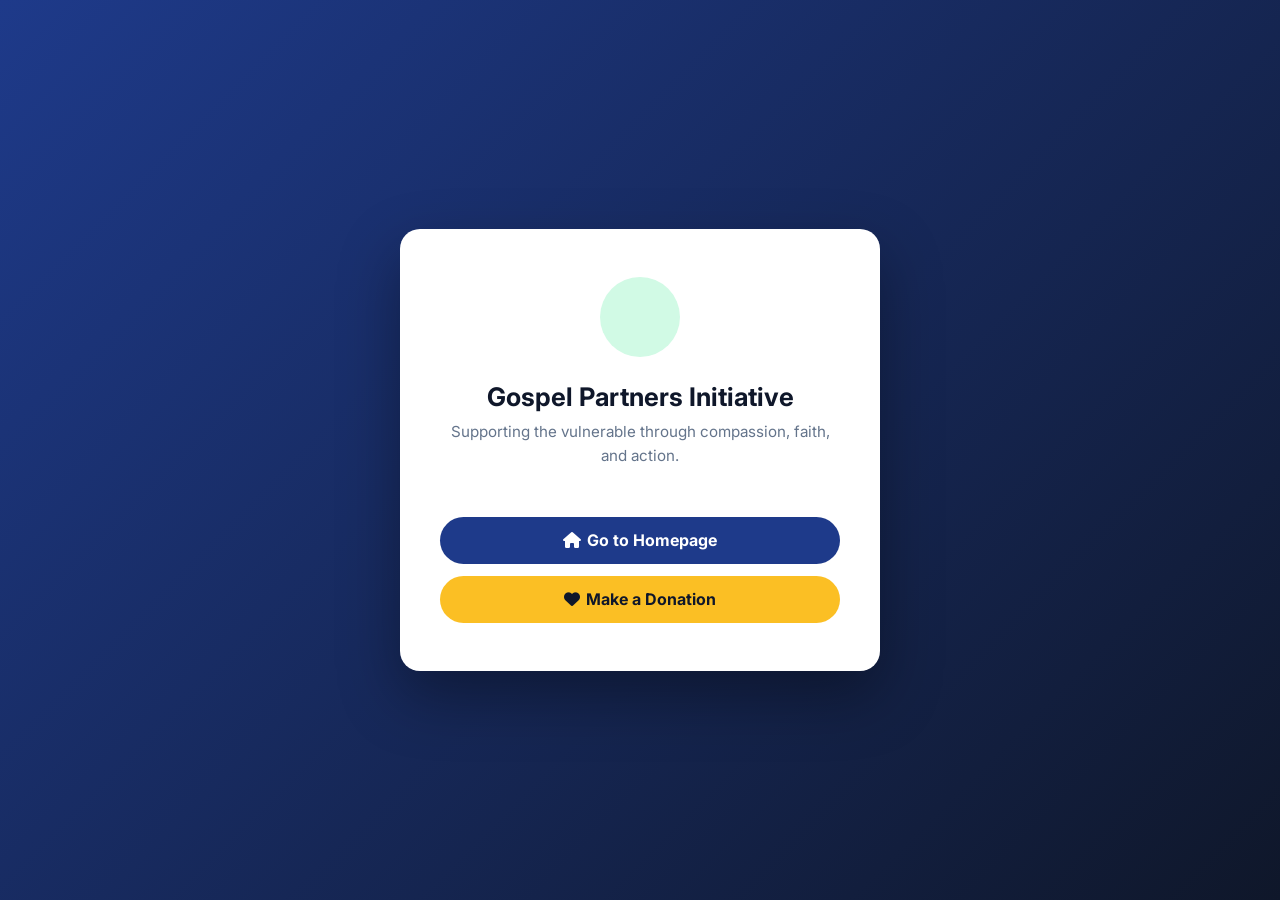
<file: client/payment-success.html>
<!DOCTYPE html>
<html lang="en">
<head>
  <meta charset="UTF-8">
  <meta name="viewport" content="width=device-width, initial-scale=1.0">
  <title>Payment Status — Gospel Partners Initiative</title>
  <link rel="preconnect" href="https://fonts.googleapis.com">
  <link href="https://fonts.googleapis.com/css2?family=Inter:wght@400;600;700;800&display=swap" rel="stylesheet">
  <link rel="stylesheet" href="https://cdnjs.cloudflare.com/ajax/libs/font-awesome/6.4.0/css/all.min.css">
  <style>
    *, *::before, *::after { margin:0; padding:0; box-sizing:border-box; }
    body {
      font-family:'Inter',sans-serif;
      background:linear-gradient(135deg,#1e3a8a 0%,#0f172a 100%);
      min-height:100vh; display:flex; align-items:center; justify-content:center;
      padding:1rem; color:#334155;
    }
    .card {
      background:#fff; border-radius:20px; padding:3rem 2.5rem;
      max-width:480px; width:100%; text-align:center;
      box-shadow:0 25px 60px rgba(0,0,0,0.35);
      animation:popIn 0.45s cubic-bezier(0.34,1.56,0.64,1) both;
    }
    @keyframes popIn {
      from { opacity:0; transform:scale(0.85); }
      to   { opacity:1; transform:scale(1); }
    }
    .icon-wrap {
      width:80px; height:80px; border-radius:50%;
      display:flex; align-items:center; justify-content:center;
      font-size:2.25rem; margin:0 auto 1.5rem;
    }
    .icon-success { background:#d1fae5; color:#10b981; }
    .icon-pending { background:#fef3c7; color:#f59e0b; }
    .icon-failed  { background:#fee2e2; color:#ef4444; }

    h1 { font-size:1.6rem; color:#0f172a; margin-bottom:0.5rem; }
    .subtitle { color:#64748b; font-size:0.95rem; margin-bottom:1.5rem; line-height:1.6; }

    .detail-box {
      background:#f8fafc; border-radius:12px; padding:1.25rem;
      margin:1.25rem 0; text-align:left;
    }
    .detail-row {
      display:flex; justify-content:space-between;
      padding:7px 0; border-bottom:1px solid #e2e8f0; font-size:0.875rem;
    }
    .detail-row:last-child { border-bottom:none; }
    .detail-row span:first-child { color:#64748b; }
    .detail-row strong { color:#0f172a; }

    .ref-box {
      background:#dbeafe; border:2px dashed #93c5fd; border-radius:10px;
      padding:0.85rem 1rem; font-size:1rem; font-weight:800;
      color:#1e3a8a; letter-spacing:1px; margin:1rem 0; word-break:break-all;
    }

    .btn {
      display:inline-flex; align-items:center; justify-content:center; gap:0.4rem;
      padding:0.85rem 2rem; border-radius:50px; font-weight:700;
      font-size:1rem; text-decoration:none; cursor:pointer; border:none;
      transition:all 0.2s; margin-top:0.5rem; width:100%;
    }
    .btn-primary  { background:#1e3a8a; color:#fff; }
    .btn-primary:hover  { background:#2563eb; }
    .btn-accent   { background:#fbbf24; color:#0f172a; }
    .btn-accent:hover   { background:#f59e0b; }
    .btn-outline  { background:transparent; color:#1e3a8a; border:2px solid #1e3a8a; }
    .btn-outline:hover  { background:#1e3a8a; color:#fff; }

    .spinner { display:inline-block; width:24px; height:24px; border:3px solid rgba(255,255,255,0.3); border-top-color:#fff; border-radius:50%; animation:spin 0.8s linear infinite; }
    @keyframes spin { to { transform:rotate(360deg); } }

    .note { font-size:0.8rem; color:#94a3b8; margin-top:1.25rem; line-height:1.5; }
  </style>
</head>
<body>

<div class="card" id="mainCard">
  <!-- Content injected by JS -->
  <div class="icon-wrap icon-pending">
    <span class="spinner"></span>
  </div>
  <h1>Verifying Payment…</h1>
  <p class="subtitle">Please wait while we confirm your transaction.</p>
</div>

<script>
'use strict';

const API_BASE = 'http://localhost:5000/api'; // Change to your deployed URL in production

/* ── Parse query params from Flutterwave redirect ─────────────── */
const params = new URLSearchParams(window.location.search);
const status        = params.get('status');
const txRef         = params.get('tx_ref');
const transactionId = params.get('transaction_id');

async function init() {
  const card = document.getElementById('mainCard');

  if (status === 'successful' && txRef && transactionId) {
    /* Verify on backend */
    try {
      const res = await fetch(`${API_BASE}/payments/flutterwave/verify`, {
        method:  'POST',
        headers: { 'Content-Type': 'application/json' },
        body:    JSON.stringify({ transactionId, txRef }),
      });
      const data = await res.json();

      if (data.success) {
        renderSuccess(data.donation);
      } else {
        renderFailed('Payment verification failed. Please contact us with your reference.');
      }
    } catch (err) {
      renderFailed('Could not connect to our server. Please contact us with your reference: ' + txRef);
    }

  } else if (status === 'cancelled') {
    renderCancelled();
  } else if (status === 'failed') {
    renderFailed('Your payment was not completed. You can try again.');
  } else {
    /* No params — maybe navigated directly */
    renderGeneric();
  }
}

function renderSuccess(donation) {
  document.getElementById('mainCard').innerHTML = `
    <div class="icon-wrap icon-success"><i class="fa-solid fa-circle-check"></i></div>
    <h1>Payment Successful! 🙏</h1>
    <p class="subtitle">Thank you${donation && !donation.isAnonymous ? ', <strong>' + donation.donorName + '</strong>' : ''}!
      Your donation has been received and will change lives.</p>

    ${donation ? `
      <div class="detail-box">
        <div class="detail-row"><span>Receipt #</span><strong>${donation.receiptNumber}</strong></div>
        <div class="detail-row"><span>Amount</span><strong>${donation.currency} ${parseFloat(donation.amount).toFixed(2)}</strong></div>
        <div class="detail-row"><span>Program</span><strong>${cap(donation.program)}</strong></div>
        <div class="detail-row"><span>Status</span><strong style="color:#10b981;">✔ Completed</strong></div>
      </div>
      <p style="font-size:0.875rem;color:#64748b;">
        A receipt has been sent to <strong>${donation.donorEmail}</strong>.
      </p>
    ` : ''}

    <a class="btn btn-primary" href="index.html" style="margin-top:1.5rem;">
      <i class="fa-solid fa-house"></i> Return to Homepage
    </a>
    <p class="note">God bless you for your generosity! ❤️</p>
  `;
}

function renderFailed(message) {
  document.getElementById('mainCard').innerHTML = `
    <div class="icon-wrap icon-failed"><i class="fa-solid fa-circle-xmark"></i></div>
    <h1>Payment Not Completed</h1>
    <p class="subtitle">${message}</p>
    ${txRef ? `
      <p style="font-size:0.875rem;color:#64748b;margin-bottom:0.5rem;">Your reference number:</p>
      <div class="ref-box">${txRef}</div>
      <p style="font-size:0.82rem;color:#94a3b8;">Keep this reference if you need to raise a dispute.</p>
    ` : ''}
    <a class="btn btn-accent" href="index.html#donate" style="margin-top:1.5rem;">
      <i class="fa-solid fa-rotate-right"></i> Try Again
    </a>
    <a class="btn btn-outline" href="index.html#contact" style="margin-top:0.75rem;">
      <i class="fa-solid fa-envelope"></i> Contact Us
    </a>
  `;
}

function renderCancelled() {
  document.getElementById('mainCard').innerHTML = `
    <div class="icon-wrap icon-pending"><i class="fa-solid fa-circle-exclamation"></i></div>
    <h1>Payment Cancelled</h1>
    <p class="subtitle">No payment was made. You can return and try again whenever you're ready.</p>
    <a class="btn btn-primary" href="index.html#donate" style="margin-top:1.5rem;">
      <i class="fa-solid fa-arrow-left"></i> Return to Donate
    </a>
    <p class="note">Your generosity matters. Come back anytime. 🙏</p>
  `;
}

function renderGeneric() {
  document.getElementById('mainCard').innerHTML = `
    <div class="icon-wrap icon-success"><i class="fa-solid fa-hands-holding-heart"></i></div>
    <h1>Gospel Partners Initiative</h1>
    <p class="subtitle">Supporting the vulnerable through compassion, faith, and action.</p>
    <a class="btn btn-primary" href="index.html" style="margin-top:1.5rem;">
      <i class="fa-solid fa-house"></i> Go to Homepage
    </a>
    <a class="btn btn-accent" href="index.html#donate" style="margin-top:0.75rem;">
      <i class="fa-solid fa-heart"></i> Make a Donation
    </a>
  `;
}

function cap(s) {
  return (s || '').replace(/[-_]/g,' ').replace(/\b\w/g, l => l.toUpperCase());
}

/* Run */
init();
</script>

</body>
</html>
</file>
<file: client/style.css>
/* ================================================================
   THE GOSPEL PARTNERS INITIATIVE — style.css
   Full stylesheet: original site styles + payment system additions
   ================================================================ */

/* ── CSS Custom Properties ───────────────────────────────────────── */
:root {
  --color-primary:       #1e3a8a;
  --color-primary-light: #2563eb;
  --color-accent:        #fbbf24;
  --color-accent-hover:  #f59e0b;
  --color-secondary:     #10b981;
  --color-soft-green:    #d1fae5;
  --color-white:         #ffffff;
  --color-bg-light:      #f8fafc;
  --color-text:          #334155;
  --color-text-light:    #64748b;
  --color-heading:       #0f172a;
  --font-main:           'Inter', sans-serif;
  --max-width:           1200px;
  --header-height:       80px;
  --border-radius:       12px;
  --transition:          all 0.3s cubic-bezier(0.4, 0, 0.2, 1);
  --shadow-sm:    0 1px 2px 0 rgba(0,0,0,0.05);
  --shadow-md:    0 4px 6px -1px rgba(0,0,0,0.1), 0 2px 4px -1px rgba(0,0,0,0.06);
  --shadow-lg:    0 10px 15px -3px rgba(0,0,0,0.1), 0 4px 6px -2px rgba(0,0,0,0.05);
  --shadow-float: 0 20px 25px -5px rgba(0,0,0,0.1), 0 10px 10px -5px rgba(0,0,0,0.04);
  --shadow-xl:    0 25px 50px -12px rgba(0,0,0,0.25);
}

/* ═══════════════════════════════════════════════════
   1. RESET & BASE
═══════════════════════════════════════════════════ */
*, *::before, *::after { margin:0; padding:0; box-sizing:border-box; }

html { scroll-behavior:smooth; scroll-padding-top:var(--header-height); }

body {
  font-family:var(--font-main);
  color:var(--color-text);
  line-height:1.6;
  background-color:var(--color-white);
  overflow-x:hidden;
}

h1,h2,h3,h4,h5,h6 { color:var(--color-heading); font-weight:700; line-height:1.2; margin-bottom:1rem; }

a { text-decoration:none; color:inherit; transition:var(--transition); }

ul { list-style:none; }

img { max-width:100%; height:auto; display:block; }

/* ═══════════════════════════════════════════════════
   2. UTILITIES
═══════════════════════════════════════════════════ */
.container { width:100%; max-width:var(--max-width); margin:0 auto; padding:0 2rem; }
.section-padding { padding:5rem 0; }
.text-center  { text-align:center; }
.text-white   { color:var(--color-white); }
.bg-light     { background-color:var(--color-bg-light); }
.bg-deepblue  { background-color:var(--color-primary); }
.w-100        { width:100%; }
.mt-2         { margin-top:0.5rem; }
.mt-3         { margin-top:1rem; }

/* ═══════════════════════════════════════════════════
   3. BUTTONS
═══════════════════════════════════════════════════ */
.btn {
  display:inline-flex; align-items:center; justify-content:center; gap:0.4rem;
  padding:0.75rem 1.5rem; border-radius:50px; font-weight:600;
  cursor:pointer; border:2px solid transparent; transition:var(--transition); font-size:1rem;
}
.btn-primary { background-color:var(--color-accent); color:var(--color-heading); }
.btn-primary:hover { background-color:var(--color-accent-hover); transform:translateY(-2px); box-shadow:var(--shadow-md); }
.btn-secondary { background-color:var(--color-white); color:var(--color-primary); }
.btn-secondary:hover { background-color:var(--color-bg-light); transform:translateY(-2px); }
.btn-outline { border-color:var(--color-accent); color:var(--color-accent); }
.btn-outline:hover { background-color:var(--color-accent); color:var(--color-heading); }
.btn-outline-light { border-color:var(--color-white); color:var(--color-white); }
.btn-outline-light:hover { background-color:var(--color-white); color:var(--color-primary); }
.btn-sm { padding:0.5rem 1rem; font-size:0.875rem; }
.btn[disabled] { opacity:0.7; cursor:not-allowed; pointer-events:none; }

/* ═══════════════════════════════════════════════════
   4. SECTION TAGS & SUBTITLES
═══════════════════════════════════════════════════ */
.section-tag {
  display:inline-block; padding:0.25rem 1rem;
  background-color:var(--color-soft-green); color:var(--color-primary);
  border-radius:20px; font-size:0.875rem; font-weight:600;
  margin-bottom:1rem; text-transform:uppercase; letter-spacing:1px;
}
.section-tag.light { background-color:rgba(255,255,255,0.2); color:var(--color-white); }
.section-subtitle { color:var(--color-text-light); font-size:1.125rem; max-width:600px; margin:0 auto 3rem; }

/* ═══════════════════════════════════════════════════
   5. SCROLL ANIMATIONS
═══════════════════════════════════════════════════ */
.animate-on-scroll {
  opacity:0; transform:translateY(30px);
  transition:opacity 0.8s ease-out, transform 0.8s ease-out;
}
.animate-on-scroll.slide-right { transform:translateX(-30px); }
.animate-on-scroll.slide-left  { transform:translateX(30px); }
.animate-on-scroll.is-visible  { opacity:1; transform:translate(0); }

/* ═══════════════════════════════════════════════════
   6. NAVBAR
═══════════════════════════════════════════════════ */
.navbar {
  position:fixed; top:0; left:0; width:100%; height:var(--header-height);
  background-color:rgba(255,255,255,0.95); backdrop-filter:blur(10px);
  z-index:1000; box-shadow:var(--shadow-sm); transition:var(--transition);
}
.nav-container { display:flex; justify-content:space-between; align-items:center; height:100%; }
.image_nav { height:5px; width:75px; margin-top:-70px; margin-left:-150px; background-color:transparent; }
.logo { display:flex; align-items:center; gap:0.5rem; font-size:1.5rem; font-weight:700; color:var(--color-primary); }
.logo-icon { color:var(--color-accent); font-size:1.75rem; }
.nav-links { display:flex; align-items:center; gap:2rem; }
.nav-links a:not(.btn) { font-weight:500; color:var(--color-text); position:relative; }
.nav-links a:not(.btn):hover { color:var(--color-primary); }
.nav-links a:not(.btn)::after {
  content:''; position:absolute; bottom:-4px; left:0;
  width:0; height:2px; background-color:var(--color-accent); transition:var(--transition);
}
.nav-links a:not(.btn):hover::after { width:100%; }
.menu-toggle { display:none; background:none; border:none; font-size:1.5rem; color:var(--color-primary); cursor:pointer; }

/* ═══════════════════════════════════════════════════
   7. HERO
═══════════════════════════════════════════════════ */
.hero { position:relative; min-height:100vh; display:flex; align-items:center; padding-top:var(--header-height); }
.hero-bg { position:absolute; top:0; left:0; width:100%; height:100%; z-index:-1; }
.hero-bg img { width:100%; height:100%; object-fit:cover; }
.hero-overlay {
  position:absolute; top:0; left:0; width:100%; height:100%;
  background:linear-gradient(90deg,rgba(30,58,138,0.9) 0%,rgba(30,58,138,0.6) 50%,rgba(30,58,138,0.2) 100%);
}
.hero-content { color:var(--color-white); max-width:700px; }
.hero h1 { color:var(--color-white); font-size:3.5rem; margin-bottom:1.5rem; text-shadow:0 2px 4px rgba(0,0,0,0.3); }
.hero p  { font-size:1.25rem; margin-bottom:2rem; opacity:0.9; }
.hero-buttons { display:flex; gap:1rem; }

/* ═══════════════════════════════════════════════════
   8. ABOUT
═══════════════════════════════════════════════════ */
.about-container { display:grid; grid-template-columns:1fr 1fr; gap:4rem; align-items:center; }
.about-image { position:relative; border-radius:var(--border-radius); overflow:hidden; box-shadow:var(--shadow-lg); }
.about-image img { width:100%; height:auto; min-height:400px; object-fit:cover; }
.experience-badge {
  position:absolute; bottom:-20px; right:-20px;
  background-color:var(--color-accent); color:var(--color-heading);
  padding:1.5rem; border-radius:var(--border-radius); box-shadow:var(--shadow-lg);
  display:flex; align-items:center; gap:1rem; z-index:10;
}
.experience-badge .number { font-size:2.5rem; font-weight:700; line-height:1; }
.experience-badge .text   { font-weight:600; font-size:0.875rem; }
.focus-groups {
  margin-top:2rem; background-color:var(--color-bg-light);
  padding:1.5rem; border-radius:var(--border-radius); border-left:4px solid var(--color-primary);
}
.focus-groups h3 { font-size:1.125rem; margin-bottom:1rem; }
.focus-groups ul { display:grid; grid-template-columns:repeat(auto-fit,minmax(140px,1fr)); gap:1rem; }
.focus-groups li { display:flex; align-items:center; gap:0.5rem; font-weight:500; }
.focus-groups i  { color:var(--color-accent); }

/* ═══════════════════════════════════════════════════
   9. MISSION & VISION
═══════════════════════════════════════════════════ */
.mission-container { display:grid; grid-template-columns:1fr 1fr; gap:2rem; }
.mission-card {
  background-color:var(--color-white); padding:3rem; border-radius:var(--border-radius);
  box-shadow:var(--shadow-md); text-align:center; transition:var(--transition);
  border-bottom:4px solid transparent;
}
.mission-card:hover { transform:translateY(-5px); box-shadow:var(--shadow-xl); border-bottom-color:var(--color-accent); }
.card-icon {
  width:70px; height:70px; background-color:var(--color-soft-green); border-radius:50%;
  display:flex; align-items:center; justify-content:center;
  font-size:1.75rem; color:var(--color-primary); margin:0 auto 1.5rem;
}

/* ═══════════════════════════════════════════════════
   10. CORE VALUES (T.A.L.E.)
═══════════════════════════════════════════════════ */
.values-grid { display:grid; grid-template-columns:repeat(4,1fr); gap:2rem; margin-top:3rem; }
.value-item {
  background-color:var(--color-white); padding:2.5rem 2rem;
  border-radius:var(--border-radius); box-shadow:var(--shadow-sm);
  position:relative; overflow:hidden; transition:var(--transition);
}
.value-item::before {
  content:''; position:absolute; inset:0;
  background:linear-gradient(135deg,var(--color-primary),var(--color-primary-light));
  transform:scaleY(0); transform-origin:bottom; transition:transform 0.4s ease;
}
.value-item:hover::before { transform:scaleY(1); }
.value-item:hover * { color:var(--color-white); }
.value-letter {
  font-size:4rem; font-weight:800; color:var(--color-soft-green);
  line-height:1; margin-bottom:1rem; opacity:0.8; transition:var(--transition);
  position:relative; z-index:1;
}
.value-item:hover .value-letter { color:var(--color-accent); opacity:1; }
.value-item h3 { font-size:1.25rem; margin-bottom:0.5rem; position:relative; z-index:1; }
.value-item p  { position:relative; z-index:1; }

/* ═══════════════════════════════════════════════════
   11. PROGRAMS
═══════════════════════════════════════════════════ */
.programs-grid { display:grid; grid-template-columns:repeat(3,1fr); gap:2rem; margin-top:3rem; }
.program-card {
  background-color:var(--color-white); border-radius:var(--border-radius);
  overflow:hidden; color:var(--color-text); box-shadow:var(--shadow-md); transition:var(--transition);
}
.program-card:hover { transform:translateY(-10px); box-shadow:var(--shadow-float); }
.program-image {
  height:200px; width:100%; position:relative; overflow:hidden;
  display:flex; align-items:center; justify-content:center;
}
.program-image img { width:100%; height:100%; object-fit:cover; transition:transform 0.5s ease; }
.program-card:hover .program-image img { transform:scale(1.05); }
.bg-gradient-1 { background:linear-gradient(135deg,var(--color-primary),var(--color-primary-light)); }
.bg-gradient-2 { background:linear-gradient(135deg,#0f766e,#14b8a6); }
.program-placeholder-icon { font-size:4rem; color:rgba(255,255,255,0.5); }
.program-content { padding:1.5rem; }
.program-content h3 { margin-bottom:0.5rem; }
.program-content p  { color:var(--color-text-light); margin-bottom:1.5rem; font-size:0.9rem; }
.program-content .btn        { color:var(--color-primary); border-color:var(--color-primary); }
.program-content .btn:hover  { background-color:var(--color-primary); color:var(--color-white); }

/* ═══════════════════════════════════════════════════
   12. TEAM
═══════════════════════════════════════════════════ */
.team-grid { display:grid; grid-template-columns:repeat(3,1fr); gap:2rem; margin-top:3rem; align-items:stretch; }
.team-member {
  background-color:var(--color-white); border-radius:var(--border-radius);
  overflow:hidden; box-shadow:var(--shadow-md); text-align:left;
  transition:var(--transition); display:flex; flex-direction:column;
}
.team-member:hover { transform:translateY(-5px); box-shadow:var(--shadow-xl); }
.member-image-wrapper { position:relative; width:100%; height:300px; }
.member-image { width:100%; height:100%; object-fit:cover; border-radius:var(--border-radius) var(--border-radius) 0 0; }
.role-badge {
  position:absolute; bottom:0.8rem; left:0.8rem;
  background-color:#eb8f34; color:var(--color-white);
  padding:0.35rem 0.85rem; border-radius:20px; font-size:0.8rem;
  font-weight:600; box-shadow:var(--shadow-sm); z-index:2;
}
.member-info { padding:1.5rem; flex-grow:1; }
.member-info h3  { font-size:1.15rem; margin-bottom:0.5rem; color:var(--color-heading); }
.member-quote    { font-size:0.95rem; color:var(--color-text-light); font-style:italic; line-height:1.5; }

/* ═══════════════════════════════════════════════════
   13. DONATE — LEFT COLUMN (text + bank info)
═══════════════════════════════════════════════════ */
.donate-container { display:grid; grid-template-columns:1fr 1fr; gap:4rem; align-items:start; }
.donate-text h2  { font-size:2.5rem; margin-bottom:1rem; }
.donation-types  { margin-top:2rem; }
.donation-types h4 { margin-bottom:1rem; }
.type-tags { display:flex; flex-wrap:wrap; gap:0.75rem; }
.type-tag {
  display:inline-flex; align-items:center; gap:0.5rem; padding:0.5rem 1rem;
  background-color:var(--color-white); border-radius:20px;
  font-weight:500; font-size:0.9rem; box-shadow:var(--shadow-sm);
}
.type-tag i { color:var(--color-primary); }

/* ── Bank info panel ── */
.bank-info-box {
  margin-top:2rem; background:var(--color-white);
  border-radius:var(--border-radius); padding:1.5rem;
  box-shadow:var(--shadow-sm); border-left:4px solid var(--color-primary);
}
.bank-info-box h4 {
  font-size:0.875rem; margin-bottom:1rem; color:var(--color-primary);
  text-transform:uppercase; letter-spacing:0.5px;
  display:flex; align-items:center; gap:0.5rem;
}
.bank-detail-row {
  display:flex; justify-content:space-between; align-items:center;
  padding:7px 0; border-bottom:1px solid #e2e8f0; font-size:0.875rem; gap:1rem;
}
.bank-detail-row:last-child { border-bottom:none; }
.bank-detail-row span:first-child { color:var(--color-text-light); flex-shrink:0; }
.bank-detail-row strong { color:var(--color-heading); font-weight:600; text-align:right; word-break:break-all; }

/* ═══════════════════════════════════════════════════
   14. DONATE — RIGHT COLUMN (form card)
═══════════════════════════════════════════════════ */
.donate-form-container {
  background-color:var(--color-white); padding:2.5rem;
  border-radius:var(--border-radius); box-shadow:var(--shadow-lg);
}
.donate-form-container h3 { font-size:1.5rem; margin-bottom:1.5rem; color:var(--color-primary); }

/* Form elements */
.form-group { margin-bottom:1.25rem; }
.form-group label { display:block; font-weight:600; margin-bottom:0.4rem; color:var(--color-heading); font-size:0.875rem; }

.form-control {
  width:100%; padding:0.75rem 1rem; border:1.5px solid #e2e8f0;
  border-radius:8px; font-family:inherit; font-size:0.95rem;
  color:var(--color-text); background:#fff; transition:var(--transition); appearance:none;
}
.form-control:focus { outline:none; border-color:var(--color-primary); box-shadow:0 0 0 3px rgba(30,58,138,0.1); }
textarea.form-control { resize:vertical; min-height:80px; line-height:1.5; }
select.form-control {
  background-image:url("data:image/svg+xml,%3Csvg xmlns='http://www.w3.org/2000/svg' fill='none' viewBox='0 0 24 24' stroke='%2364748b'%3E%3Cpath stroke-linecap='round' stroke-linejoin='round' stroke-width='2' d='M19 9l-7 7-7-7'/%3E%3C/svg%3E");
  background-repeat:no-repeat; background-position:right 0.85rem center; background-size:16px;
  padding-right:2.5rem; cursor:pointer;
}

/* Donation type radios */
.radio-group { display:flex; gap:0.6rem; flex-wrap:wrap; }
.radio-label {
  display:flex; align-items:center; gap:0.4rem; cursor:pointer;
  font-weight:500; font-size:0.875rem; padding:0.5rem 0.9rem;
  border:1.5px solid #e2e8f0; border-radius:8px; transition:var(--transition); user-select:none;
}
.radio-label:hover { border-color:var(--color-primary); color:var(--color-primary); }
.radio-label input[type="radio"] { accent-color:var(--color-primary); cursor:pointer; }
/* checked state – modern browsers */
.radio-label:has(input:checked) {
  border-color:var(--color-primary); background-color:rgba(30,58,138,0.06); color:var(--color-primary);
}

/* Amount presets */
.amount-options { display:grid; grid-template-columns:repeat(4,1fr); gap:0.5rem; }
.amount-btn {
  padding:0.75rem 0.5rem; border:1.5px solid #e2e8f0; background:none;
  border-radius:8px; font-weight:600; font-size:0.9rem; cursor:pointer;
  transition:var(--transition); color:var(--color-text);
}
.amount-btn:hover  { border-color:var(--color-primary); color:var(--color-primary); }
.amount-btn.active { background-color:var(--color-primary); color:var(--color-white); border-color:var(--color-primary); }

/* Gateway tabs */
.gateway-tabs { display:grid; grid-template-columns:repeat(4,1fr); gap:0.5rem; margin-top:0.35rem; }
.gateway-btn {
  display:flex; flex-direction:column; align-items:center; justify-content:center;
  gap:0.25rem; padding:0.65rem 0.4rem; border:1.5px solid #e2e8f0;
  border-radius:8px; background:var(--color-white); cursor:pointer;
  font-weight:600; font-size:0.75rem; color:var(--color-text);
  transition:var(--transition); line-height:1.2; text-align:center;
}
.gateway-btn i { font-size:1.15rem; }
.gateway-btn:hover  { border-color:var(--color-primary); color:var(--color-primary); background:rgba(30,58,138,0.03); }
.gateway-btn.active { border-color:var(--color-primary); background-color:rgba(30,58,138,0.07); color:var(--color-primary); box-shadow:0 0 0 2px rgba(30,58,138,0.15); }
.gateway-btn .fa-stripe         { color:#6772e5; }
.gateway-btn .fa-paypal         { color:#003087; }
.gateway-btn .fa-building-columns { color:var(--color-primary); }

/* Anonymous row */
.anon-row { display:flex; align-items:center; gap:0.5rem; cursor:pointer; user-select:none; }
.anon-row input[type="checkbox"] { accent-color:var(--color-primary); width:16px; height:16px; cursor:pointer; flex-shrink:0; }
.anon-row span { font-size:0.875rem; color:var(--color-text-light); }

/* Items fields hidden by default */
#itemsFields { display:none; }

/* ═══════════════════════════════════════════════════
   15. TOAST NOTIFICATIONS
═══════════════════════════════════════════════════ */
@keyframes slideInRight {
  from { opacity:0; transform:translateX(40px); }
  to   { opacity:1; transform:translateX(0); }
}
@keyframes fadeOutRight {
  from { opacity:1; transform:translateX(0); }
  to   { opacity:0; transform:translateX(40px); }
}

.gpi-toast {
  position:fixed; top:100px; right:20px; z-index:9999;
  display:flex; align-items:flex-start; gap:0.75rem;
  padding:1rem 1.25rem; border-radius:12px; max-width:380px; width:calc(100vw - 40px);
  color:white; font-weight:500; font-size:0.9rem;
  box-shadow:0 10px 30px rgba(0,0,0,0.2); animation:slideInRight 0.35s ease forwards;
  line-height:1.5; cursor:pointer;
}
.gpi-toast.exiting { animation:fadeOutRight 0.3s ease forwards; }
.gpi-toast.success { background:#10b981; }
.gpi-toast.error   { background:#ef4444; }
.gpi-toast.info    { background:#3b82f6; }
.gpi-toast.warning { background:#f59e0b; }
.gpi-toast i       { font-size:1.1rem; margin-top:1px; flex-shrink:0; }
.gpi-toast .toast-close { margin-left:auto; opacity:0.7; font-size:1rem; flex-shrink:0; cursor:pointer; padding-left:0.5rem; }
.gpi-toast .toast-close:hover { opacity:1; }

/* ═══════════════════════════════════════════════════
   16. OVERLAY MODALS
═══════════════════════════════════════════════════ */
@keyframes popIn {
  from { opacity:0; transform:scale(0.88); }
  to   { opacity:1; transform:scale(1); }
}

.gpi-overlay {
  position:fixed; inset:0; background:rgba(15,23,42,0.65); z-index:10000;
  display:flex; align-items:center; justify-content:center;
  padding:1rem; overflow-y:auto; backdrop-filter:blur(4px);
}
.gpi-modal {
  background:white; border-radius:20px; padding:2.5rem 2rem;
  max-width:500px; width:100%; text-align:center;
  animation:popIn 0.35s cubic-bezier(0.34,1.56,0.64,1) forwards; position:relative;
}
.gpi-modal .modal-close-x {
  position:absolute; top:1rem; right:1.25rem; background:none; border:none;
  font-size:1.25rem; cursor:pointer; color:var(--color-text-light); transition:var(--transition); line-height:1;
}
.gpi-modal .modal-close-x:hover { color:var(--color-heading); }
.gpi-modal .modal-emoji  { font-size:3.5rem; margin-bottom:1rem; line-height:1; }
.gpi-modal h2            { color:var(--color-primary); margin-bottom:0.5rem; font-size:1.5rem; }
.gpi-modal .modal-amount { font-size:2rem; font-weight:800; color:var(--color-primary); margin:0.75rem 0; }
.gpi-modal p             { color:var(--color-text-light); margin-bottom:0.5rem; font-size:0.95rem; }
.gpi-modal .modal-btn {
  display:block; width:100%; margin-top:1.5rem;
  background-color:var(--color-primary); color:white; border:none;
  padding:0.9rem 2rem; border-radius:50px; font-weight:700;
  cursor:pointer; font-size:1rem; transition:var(--transition);
}
.gpi-modal .modal-btn:hover       { background-color:var(--color-primary-light); }
.gpi-modal .modal-btn.accent      { background-color:var(--color-accent); color:var(--color-heading); }
.gpi-modal .modal-btn.accent:hover { background-color:var(--color-accent-hover); }

/* Bank transfer modal */
.bank-modal-table { text-align:left; margin:1rem 0; }
.bank-modal-row {
  display:flex; justify-content:space-between; align-items:center;
  padding:9px 12px; border-radius:6px; font-size:0.875rem; gap:1rem;
}
.bank-modal-row:nth-child(odd)  { background:#f8fafc; }
.bank-modal-row:nth-child(even) { background:#ffffff; }
.bank-modal-row span:first-child { color:var(--color-text-light); flex-shrink:0; min-width:110px; }
.bank-modal-row strong           { color:var(--color-heading); text-align:right; word-break:break-all; }

.bank-ref-label { font-size:0.8rem; font-weight:600; color:var(--color-text-light); text-transform:uppercase; letter-spacing:0.5px; margin-bottom:0.4rem; }
.bank-ref-box {
  background:#dbeafe; border:2px dashed #93c5fd; border-radius:10px;
  padding:1rem 1.25rem; font-size:1.15rem; font-weight:800;
  color:var(--color-primary); letter-spacing:1.5px; margin:1rem 0; word-break:break-all; text-align:center;
}
.bank-warning {
  display:flex; align-items:center; gap:0.5rem; padding:0.75rem 1rem;
  background:#fef3c7; border-radius:8px; font-size:0.85rem;
  color:#92400e; font-weight:500; text-align:left; margin:0.75rem 0;
}
.bank-warning i { color:#f59e0b; flex-shrink:0; }

/* Loading overlay */
@keyframes spin { to { transform:rotate(360deg); } }
.gpi-loading {
  position:fixed; inset:0; background:rgba(15,23,42,0.5); z-index:10001;
  display:flex; flex-direction:column; align-items:center; justify-content:center;
  gap:1rem; color:white; font-weight:600; font-size:1rem; backdrop-filter:blur(4px);
}
.gpi-loading i { font-size:2.5rem; animation:spin 0.8s linear infinite; }

/* ═══════════════════════════════════════════════════
   17. FOOTER
═══════════════════════════════════════════════════ */
.footer { background-color:#0f172a; color:#94a3b8; padding-top:4rem; }
.footer-grid { display:grid; grid-template-columns:2fr 1fr 1.5fr 1fr; gap:3rem; margin-bottom:3rem; }
.footer h3   { color:var(--color-white); font-size:1.125rem; margin-bottom:1.5rem; }
.footer-links ul { display:flex; flex-direction:column; gap:0.75rem; }
.footer-links a:hover { color:var(--color-accent); margin-left:5px; }
.footer-contact ul { display:flex; flex-direction:column; gap:1rem; }
.footer-contact li { display:flex; align-items:flex-start; gap:0.75rem; }
.footer-contact i  { margin-top:0.25rem; color:var(--color-accent); }
.footer-contact a:hover { color:var(--color-accent); }
.social-icons { display:flex; gap:1rem; }
.social-icons a {
  display:flex; align-items:center; justify-content:center;
  width:40px; height:40px; background-color:rgba(255,255,255,0.1);
  border-radius:50%; color:var(--color-white); transition:var(--transition);
}
.social-icons a:hover { background-color:var(--color-accent); color:var(--color-heading); transform:translateY(-3px); }
.footer-bottom { text-align:center; padding:1.5rem 0; border-top:1px solid rgba(255,255,255,0.1); }

/* ═══════════════════════════════════════════════════
   18. RESPONSIVE — 1024px
═══════════════════════════════════════════════════ */
@media (max-width:1024px) {
  .hero h1       { font-size:3rem; }
  .values-grid   { grid-template-columns:repeat(2,1fr); }
  .programs-grid { grid-template-columns:repeat(2,1fr); }
  .footer-grid   { grid-template-columns:1fr 1fr; }
}

/* ═══════════════════════════════════════════════════
   19. RESPONSIVE — 768px
═══════════════════════════════════════════════════ */
@media (max-width:768px) {
  .nav-links {
    position:fixed; top:var(--header-height); left:-100%;
    width:100%; height:calc(100vh - var(--header-height));
    background-color:var(--color-white); flex-direction:column;
    padding:2rem; transition:0.3s ease-in-out; box-shadow:var(--shadow-md); overflow-y:auto;
  }
  .nav-links.active { left:0; }
  .menu-toggle      { display:block; }
  .hero h1          { font-size:2.5rem; }

  .about-container,
  .mission-container,
  .donate-container { grid-template-columns:1fr; gap:2rem; }

  .about-image      { margin-bottom:2rem; }
  .experience-badge { bottom:20px; right:20px; }
  .programs-grid    { grid-template-columns:1fr; }
  .team-grid        { grid-template-columns:1fr; }
  .gateway-tabs     { grid-template-columns:repeat(2,1fr); }

  .gpi-toast { top:auto; bottom:20px; right:12px; left:12px; max-width:none; width:auto; }
}

/* ═══════════════════════════════════════════════════
   20. RESPONSIVE — 480px
═══════════════════════════════════════════════════ */
@media (max-width:480px) {
  .hero h1          { font-size:2rem; }
  .hero-buttons     { flex-direction:column; width:100%; }
  .values-grid      { grid-template-columns:1fr; }
  .footer-grid      { grid-template-columns:1fr; }
  .amount-options   { grid-template-columns:repeat(2,1fr); }
  .donate-form-container { padding:1.5rem; }
  .gateway-tabs     { grid-template-columns:repeat(2,1fr); }

  .bank-modal-row   { flex-direction:column; align-items:flex-start; gap:0.2rem; }
  .bank-modal-row strong { text-align:left; }
  .gpi-modal        { padding:2rem 1.25rem; }
}
</file>
